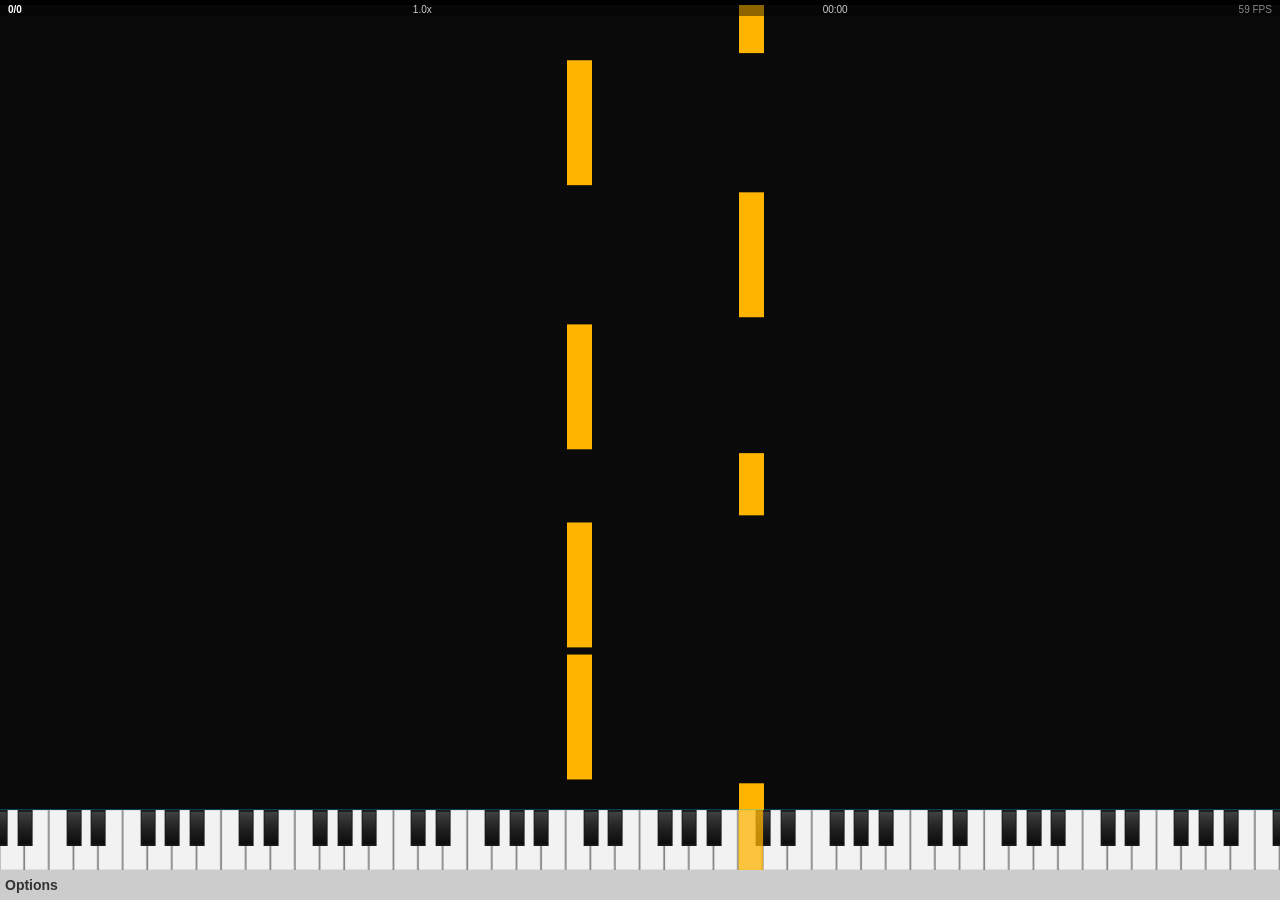
<file: index.html>
<!DOCTYPE html>
<html lang="en">
<head>
<meta charset="UTF-8">
<meta name="viewport" content="width=device-width,initial-scale=1.0,maximum-scale=1.0,minimum-scale=1.0,user-scalable=no,viewport-fit=cover">
<title>MIDI Player</title>
<link rel="stylesheet" href="css/kaiui.css">
<link rel="stylesheet" href="css/app.css">
</head>
<body>
<div id="app">
<div id="statusbar-placeholder"></div>
<main id="viewport">
  <canvas id="main-canvas"></canvas>
<div id="hud">
<span id="hud-note-count" class="hud-stat">0 notes</span>
<span id="hud-speed" class="hud-stat">1.0x</span>
<span id="hud-time" class="hud-stat">00:00</span>
<span id="hud-fps" class="hud-stat">0 FPS</span>
<span id="hud-osd"></span>
   <span id="now-playing" class="hidden"></span>
</div>
 <div id="parse-bar" class="hidden">
   <div id="parse-bar-fill"></div>
</div>
</main>
<footer id="softkey-bar" class="kai-softkey">
  <button id="sk-left" class="sk-left">Options</button>
  <button id="sk-center" class="sk-center">Select</button>
  <button id="sk-right" class="sk-right">Back</button>
</footer>
<div id="menu-overlay" class="kai-om-overlay hidden">
 <div class="kai-om">
   <header>Options</header>
   <nav id="menu-list">
     <div tabindex="-1" class="kai-om-item" data-action="load-midi">Load MIDI</div>
     <div tabindex="-1" class="kai-om-item" data-action="clear-midi">Clear</div>
     <div tabindex="-1" class="kai-om-item" data-action="fullscreen">Full Screen</div>
     <div tabindex="-1" class="kai-om-item" data-action="volume">Volume</div>
     <div tabindex="-1" class="kai-om-item has-submenu" data-action="midi-output">MIDI-OUT Settings</div>
     <div tabindex="-1" class="kai-om-item has-submenu" data-action="visual">Visual Settings</div>
     <div tabindex="-1" class="kai-om-item" data-action="random-colors">Random note color track</div>
     <div tabindex="-1" class="kai-om-item" data-action="rotate">Rotate Screen</div>
     <div tabindex="-1" class="kai-om-item" data-action="about">About This App</div>
 </nav>
</div>
</div>
<div id="settings-overlay" class="kai-om-overlay hidden" data-group="midi">
 <div class="kai-om">
   <header>MIDI Output</header>
   <nav id="settings-list"></nav>
</div>
</div>
<!-- Level-2 sub-pages: Keyboard Range sliders + Color pickers.
     Rendered by settings.js; stacked above #settings-overlay. -->
<div id="subsettings-overlay" class="kai-om-overlay hidden">
 <div class="kai-om">
   <header id="subsettings-header">Settings</header>
   <nav id="subsettings-list"></nav>
</div>
</div>
<!-- Center-screen message pill ("Now playing: …", "Analyzing MIDI Data…").
     Styles live in kaiui.css (#now-playing-overlay). -->
<div id="now-playing-overlay" class="np-hide">
  <span id="now-playing-text"></span>
</div>
<!-- KaiUI-style error dialog (single OK on centre softkey). Hidden by default.
     Shown when a .note/.json MIDI file fails to read/parse.
     Mirrors KaiUI-master Dialog.scss — header + white container,
     actions live in the softkey bar (centre OK).
     Styles + animation live in kaiui.css (#error-dialog). -->
<div id="error-dialog" class="kai-dialog hidden">
  <div class="kai-dialog-wrapper" tabindex="-1">
    <div class="kai-dialog-header">Error</div>
    <div class="kai-dialog-container">
      <div class="kai-dialog-content">
        <p id="error-dialog-msg"></p>
      </div>
    </div>
  </div>
</div>
<!-- About panel — static content, opened from Options → "About This App".
     Closed by Back / SoftRight / Enter (see controls.js aboutOpen). -->
<div id="about-overlay" class="kai-om-overlay hidden">
 <div class="kai-om">
   <header>About</header>
   <nav id="about-list">
    <div class="about-body">
      <h2 class="about-name">Piano From Above <span class="about-beta">BETA</span></h2>
      <p class="about-ver">Version 1.0.1 · KaiOS 2.5 · Black MIDI supported · MIT License</p>
      <p class="about-tag">A MIDI visualizer optimized for smart feature
      phones (Nokia 2720 Flip, 8000 4G, 6300 4G, 8110 4G, JioPhone…).
      Focuses on an optimized Canvas rendering pipeline to smoothly
      display high-density Black MIDI tracks on constrained hardware.</p>

      <p class="about-sec">Key Features</p>
      <ul>
        <li><b>Black MIDI Optimization</b> — lightweight algorithms handle tens of thousands of notes without severe FPS drops.</li>
        <li><b>Physical Keypad Support</b> — smooth navigation via D-Pad and number keys.</li>
        <li><b>Highly Customizable</b> — full 128-key piano display, customizable track colors, adjustable note falling speeds.</li>
        <li><b>WebAudio Synthesizer</b> — built-in lightweight synth minimizes RAM usage on low-end devices.</li>
      </ul>

      <p class="about-sec">Keys</p>
      <ul>
        <li>◀ ▶ seek ∓1s · ▲ ▼ volume</li>
        <li>1 / 3 speed −0.1x / +0.1x · * / # speed ×2 / ÷2</li>
        <li>0 stop · 7 restart · OK play/pause</li>
      </ul>

      <p class="about-sec">Sound Synthesis Modules</p>
      <ul>
        <li>PicoAudio.js — github.com/cagpie/PicoAudio.js (MIT license)</li>
        <li>RISM Digital MIDI Player — github.com/rism-digital/midi-player (LGPL-3.0 license)</li>
      </ul>

      <p class="about-sec">Credits &amp; Contributing</p>
      <ul>
        <li>Developed by T.Hoang · KaiUI design components</li>
        <li>PRs welcome: fork → feature branch → commit → push → Pull Request</li>
      </ul>

      <p class="about-foot">Source code:<br>github.com/dotrihoang2012/PFA_for_KaiOS<br><br>Released under the MIT License.</p>
    </div>
   </nav>
 </div>
</div>
<div id="loading-screen" class="loading-overlay hidden">
  <div class="loading-spinner"></div>
  <p>Loading</p>
</div>
</div>
<script src="js/utils/constants.js"></script>
<script src="js/utils/l10n.js"></script>
<script src="js/midi/tempo.js"></script>
<script src="js/midi/midiParser.js"></script>
<script src="js/midi/sequencer.js"></script>
<script src="js/audio/wildwebmidi-em.js"></script>
<script src="js/audio/PicoAudio.js"></script>
<script src="js/audio/picosynth.js"></script>
<script src="js/audio/synth.js"></script>
<script src="js/audio/soundbank.js"></script>
<script src="js/render/keyboard.js"></script>
<script src="js/render/notebuffer.js"></script>
<script src="js/render/notes.js"></script>
<script src="js/render/hud.js"></script>
<script src="js/store/state.js"></script>
<script src="js/input/bindings.js"></script>
<script src="js/ui/settings.js"></script>
<script src="js/input/controls.js"></script>
<script src="js/main.js"></script>
</body>
</html>
</file>
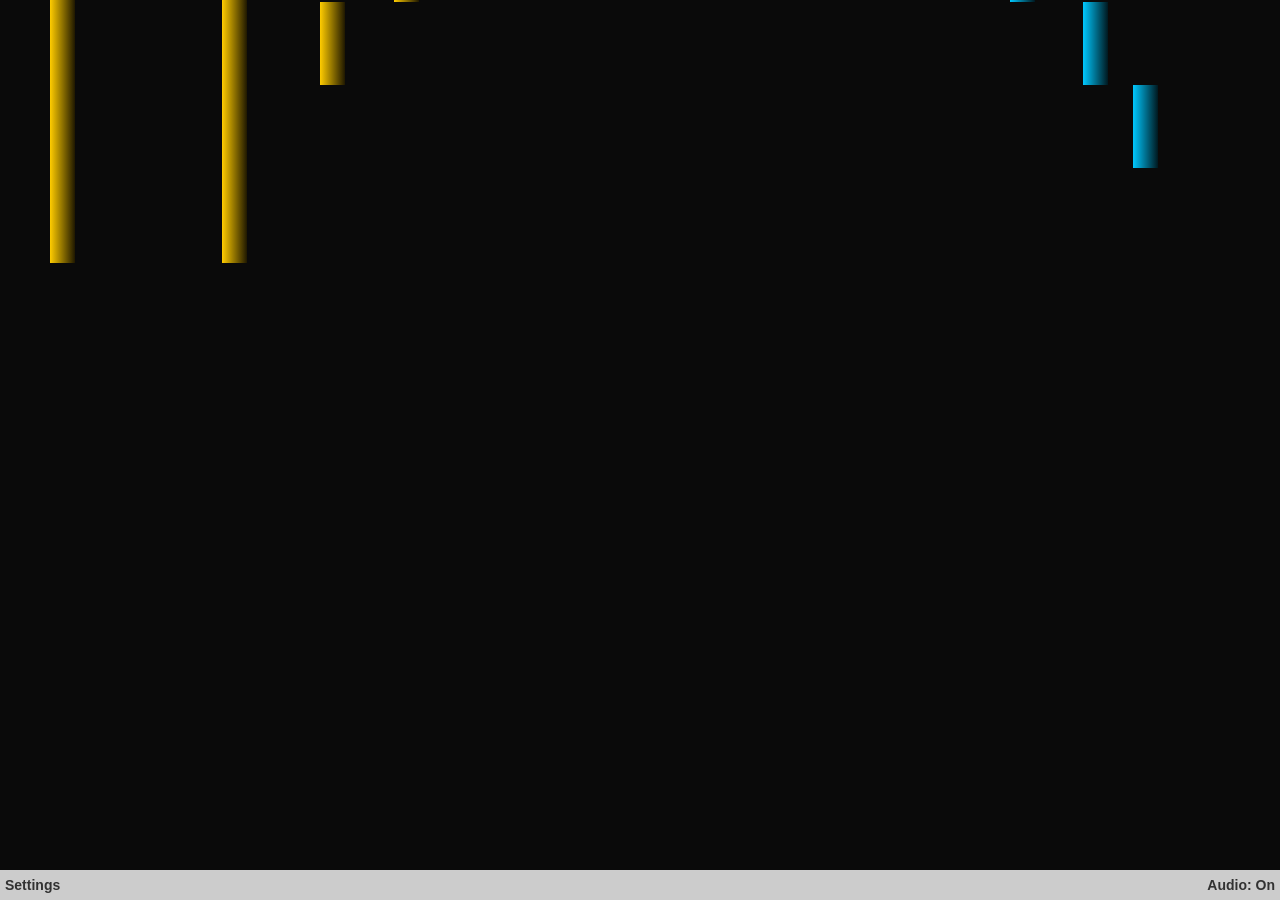
<file: pfa-src/index.html>
<!DOCTYPE html>
<html lang="en">
<head>
<meta charset="UTF-8">
<meta name="viewport" content="width=device-width,initial-scale=1.0,maximum-scale=1.0,minimum-scale=1.0,user-scalable=no,viewport-fit=cover">
<title>MIDI Player</title>
<meta name="defaultLanguage" content="en-US">
<meta name="availableLanguages" content="af-ZA:202107131655, ar-SA:202107131655, az-Latn-AZ:202107131655, be-BY:202107131655, bg-BG:202107131655, bn-BD:202107131655, bn-IN:202107131655, bs-BA:202107131655, cs-CZ:202107131655, da-DK:202107131655, de-DE:202107131655, el-GR:202107131655, en-GB:202107131655, en-US:202107131655, es-ES:202107131655, es-US:202107131655, en-NG:202107131655, et-EE:202107131655, fi-FI:202107131655, fr-FR:202107131655, fr-CA:202107131655, he-IL:202107131655, hi-IN:202107131655, hr-HR:202107131655, hu-HU:202107131655, hy-AM:202107131655, id-ID:202107131655, it-IT:202107131655, km-KH:202107131655, kk-KZ:202107131655, lt-LT:202107131655, lv-LV:202107131655, lo-LA:202107131655, ka-GE:202107131655, mk-MK:202107131655, ms-MY:202107131655, nb-NO:202107131655, ne-IN:202107131655, nl-NL:202107131655, pl-PL:202107131655, pt-BR:202107131655, pt-PT:202107131655, ro-RO:202107131655, ru-RU:202107131655, si-LK:202107131655, sk-SK:202107131655, sl-SI:202107131655, sq-AL:202107131655, sr-Latn-CS:202107131655, sv-SE:202107131655, sw-ZA:202107131655, ta-IN:202107131655, th-TH:202107131655, fil-PH:202107131655, tr-TR:202107131655, uk-UA:202107131655, ur-PK:202107131655, vi-VN:202107131655, xh-ZA:202107131655, zh-CN:202107131655, zh-TW:202107131655, zh-HK:202107131655, is-IS:202107131655, zu-ZA:202107131655, mo-RO:202107131655, fa-IR:202107131655, ps-AF:202107131655, uz-Cyrl-UZ:202107131655">
<link rel="localization" href="locales-obj/{locale}.json">
<link rel="stylesheet" href="style/kaiui.css">
<link rel="stylesheet" href="style/app.css">
</head>
<body>
<div id="app">
<div id="statusbar-placeholder"></div>
<main id="viewport">
  <canvas id="main-canvas"></canvas>
  <div id="dev-osd" class="hidden"></div>
<div id="hud">
<span id="hud-note-count" class="hud-stat" data-l10n-id="hud_nps_0">NPS: 0</span>
<span id="hud-nc" class="hud-stat" data-l10n-id="hud_nc_0">NC: 0</span>
<span id="hud-passed" class="hud-stat" data-l10n-id="hud_passed_0">Passed: 0</span>
<span id="hud-speed" class="hud-stat" data-l10n-id="hud_speed_0">Speed: 1.0x</span>
<span id="hud-fps" class="hud-stat" data-l10n-id="hud_fps_0">FPS: 0</span>
<span id="hud-time" class="hud-stat" data-l10n-id="hud_time_0">Time: --:-- / --:--</span>
<span id="hud-polyphony" class="hud-stat" data-l10n-id="hud_polyphony_0">Polyphony: 0</span>
<span id="hud-rendered" class="hud-stat" data-l10n-id="hud_rendered_0">Rendered Notes: 0</span>
<span id="hud-audio-buffer" class="hud-stat" data-l10n-id="hud_audio_buffer_0">Audio Buffer: 0</span>
<span id="hud-tick" class="hud-stat" data-l10n-id="hud_tick_0">Tick: 0</span>
<span id="hud-bpm" class="hud-stat" data-l10n-id="hud_bpm_0">BPM: 0</span>
<span id="hud-osd"></span>
</div>
<div id="parse-bar" class="hidden">
    <div id="parse-bar-fill"></div>
</div>
<span id="parse-pct" class="hidden"></span>
</main>
<footer id="softkey-bar" class="kai-softkey">
  <button id="sk-left" class="sk-left" data-l10n-id="softkey-options">Settings</button>
  <button id="sk-center" class="sk-center" data-l10n-id="softkey-select">Select</button>
  <button id="sk-right" class="sk-right" data-l10n-id="softkey-back">Back</button>
</footer>
<div id="menu-overlay" class="kai-om-overlay hidden">
 <div class="kai-om">
   <header data-l10n-id="settings">Settings</header>
 <nav id="menu-list">
     <div tabindex="-1" class="kai-om-item has-submenu" data-action="open-sys" data-l10n-id="system_settings">System</div>
     <div tabindex="-1" class="kai-om-item has-submenu" data-action="open-visual" data-l10n-id="visual_settings">Visual</div>
     <div tabindex="-1" class="kai-om-item has-submenu" data-action="open-synth" data-l10n-id="synth_settings">Synth</div>
  </nav>
</div>
</div>
<div id="settings-overlay" class="kai-om-overlay hidden" data-group="midi">
 <div class="kai-om">
   <header data-l10n-id="synth_settings">MIDI Output</header>
   <nav id="settings-list"></nav>
</div>
</div>
<!-- Level-2 sub-pages: Keyboard Range sliders + Color pickers.
     Rendered by settings.js; stacked above #settings-overlay. -->
<div id="subsettings-overlay" class="kai-om-overlay hidden">
 <div class="kai-om">
   <header id="subsettings-header" data-l10n-id="settings">Settings</header>
   <nav id="subsettings-list"></nav>
</div>
</div>
<!-- Center-screen message pill ("Now playing: …", "Analyzing MIDI Data…").
     Styles live in kaiui.css (#now-playing-overlay). -->
<div id="now-playing-overlay" class="np-hide">
  <span id="now-playing-text"></span>
</div>
<!-- KaiUI-style error dialog (single OK on centre softkey). Hidden by default.
     Shown when a .note/.json MIDI file fails to read/parse.
     Mirrors KaiUI-master Dialog.scss — header + white container,
     actions live in the softkey bar (centre OK).
     Styles + animation live in kaiui.css (#error-dialog). -->
<div id="error-dialog" class="kai-dialog hidden">
  <div class="kai-dialog-wrapper" tabindex="-1">
    <div class="kai-dialog-header" data-l10n-id="error_dialog_title">Error</div>
    <div class="kai-dialog-container">
      <div class="kai-dialog-content">
        <p id="error-dialog-msg"></p>
      </div>
    </div>
  </div>
</div>
<!-- Reset-all confirm dialog: OK on LSK, Cancel on RSK (see controls.js
     reset dialog handlers). Reuses the .kai-dialog layout. -->
<div id="confirm-dialog" class="kai-dialog hidden">
  <div class="kai-dialog-wrapper" tabindex="-1">
    <div class="kai-dialog-header" data-l10n-id="reset_all_settings">Reset All Settings</div>
    <div class="kai-dialog-container">
      <div class="kai-dialog-content">
        <p id="confirm-dialog-msg" data-l10n-id="reset_confirm">Reset all settings to factory defaults?</p>
      </div>
    </div>
  </div>
</div>
<!-- Clear-Media confirm dialog (Synth → Preload): OK on LSK, Cancel on RSK. -->
<div id="media-clear-dialog" class="kai-dialog hidden">
  <div class="kai-dialog-wrapper" tabindex="-1">
    <div class="kai-dialog-header" data-l10n-id="clear_media">Clear Media</div>
    <div class="kai-dialog-container">
      <div class="kai-dialog-content">
        <p data-l10n-id="media_clear_confirm">Clear the preloaded media file?</p>
      </div>
    </div>
  </div>
</div>
<!-- Clear-Media Done dialog: single OK on centre softkey -->
<div id="media-cleared-dialog" class="kai-dialog hidden">
  <div class="kai-dialog-wrapper" tabindex="-1">
    <div class="kai-dialog-header" data-l10n-id="clear_media">Clear Media</div>
    <div class="kai-dialog-container">
      <div class="kai-dialog-content">
        <p data-l10n-id="media_cleared">Media cleared</p>
      </div>
    </div>
  </div>
</div>
<!-- Soundfont Delete confirm dialog: OK on RSK, Cancel on LSK. -->
<div id="sf-delete-dialog" class="kai-dialog hidden">
  <div class="kai-dialog-wrapper" tabindex="-1">
    <div class="kai-dialog-header" data-l10n-id="delete_soundfont">Delete SoundFont</div>
    <div class="kai-dialog-container">
      <div class="kai-dialog-content">
        <p data-l10n-id="confirm_delete">Do you want to delete?</p>
      </div>
    </div>
  </div>
</div>
<!-- Soundfont Load Done dialog: single OK on centre softkey -->
<div id="sf-done-dialog" class="kai-dialog hidden">
  <div class="kai-dialog-wrapper" tabindex="-1">
    <div class="kai-dialog-header" data-l10n-id="load_soundfont">Load SoundFont</div>
    <div class="kai-dialog-container">
      <div class="kai-dialog-content">
        <p id="sf-done-msg" data-l10n-id="loaded_sf_msg">Loaded soundfont(s)</p>
      </div>
    </div>
  </div>
</div>
<!-- Fullscreen App Launch Loading Screen (init.png + log + % + progress bar) -->
<div id="app-boot-dialog" class="sf-loading-fullscreen">
  <div class="sf-loading-container">
    <div class="sf-loading-center">
      <img src="style/icons/init.png" alt="Loading" class="sf-loading-init-icon">
    </div>
    <div class="sf-loading-bottom">
      <div id="app-boot-subtitle" class="sf-loading-log" style="display:none;"></div>
      <div id="app-boot-list" class="sf-loading-log-detail" style="display:none;"></div>
      <div class="sf-loading-bar-wrapper">
        <div id="app-boot-bar" class="sf-loading-bar-fill"></div>
      </div>
      <p id="app-boot-percent" class="sf-loading-percent-text">0%</p>
    </div>
  </div>
</div>
<!-- Soundfont / Module Loading progress modal dialog -->
<div id="sf-loading-dialog" class="kai-dialog hidden">
  <div class="kai-dialog-wrapper" tabindex="-1">
    <div class="kai-dialog-header" data-l10n-id="loading_soundfont">Loading SoundFont</div>
    <div class="kai-dialog-container">
      <div class="kai-dialog-content">
        <p id="sf-loading-subtitle" data-l10n-id="loading_soundfont" style="margin: 0 0 0.4rem 0; font-size: 1.4rem; color: var(--color-gs90, #323232); text-align: center;">Loading SoundFont...</p>
        <p id="sf-loading-list" style="margin: 0 0 0.4rem 0; font-size: 1.2rem; color: var(--color-gs60, #6a6a6a); text-align: center; max-height: 2.8rem; overflow: hidden;"></p>
        <div class="sf-loading-bar-wrapper" style="background: #e0e0e0; height: 8px; border-radius: 4px; margin: 0.5rem 0; border: 1px solid #ccc; overflow: hidden;">
          <div id="sf-loading-bar" class="sf-loading-bar-fill" style="width: 0%; height: 100%; background: #0066cc;"></div>
        </div>
        <p id="sf-loading-percent" style="margin: 0.4rem 0 0 0; font-size: 1.5rem; font-weight: 600; color: var(--color-gs90, #323232); text-align: center;">0%</p>
      </div>
    </div>
  </div>
</div>
<!-- Developer-menu confirm dialog (About easter egg): OK on LSK,
     Cancel on RSK/Back. Shown after 5 centre-OK presses in About. -->
<div id="devmenu-dialog" class="kai-dialog hidden">
  <div class="kai-dialog-wrapper" tabindex="-1">
    <div class="kai-dialog-header" data-l10n-id="developer_menu">Developer Menu</div>
    <div class="kai-dialog-container">
      <div class="kai-dialog-content">
        <p data-l10n-id="enable_dev_menu">Enable developer menu mode?</p>
      </div>
    </div>
  </div>
</div>
<!-- Developer-menu enabled acknowledgment (About stays open). -->
<div id="devmenu-done-dialog" class="kai-dialog hidden">
  <div class="kai-dialog-wrapper" tabindex="-1">
    <div class="kai-dialog-header" data-l10n-id="developer_menu">Developer Menu</div>
    <div class="kai-dialog-container">
      <div class="kai-dialog-content">
        <p data-l10n-id="dev_menu_enabled">Developer menu enabled in settings</p>
      </div>
    </div>
  </div>
</div>
<!-- About panel — static content, opened from Options → "About This App".
     Closed by Back / SoftRight / Enter (see controls.js aboutOpen). -->
<div id="about-overlay" class="kai-om-overlay hidden">
 <div class="kai-om">
   <nav id="about-list">
    <div class="about-body">
      <h2 class="about-name">Piano From Above</h2>
      <p class="about-tag" data-l10n-id="about_desc">A MIDI visualizer optimized for smart feature phones (Nokia 2720 Flip, 8000 4G, 6300 4G, 8110 4G, JioPhone...). Focuses on an optimized Canvas rendering pipeline to smoothly display high-density Black MIDI tracks on constrained hardware.</p>

      <p class="about-sec" data-l10n-id="about_features_title">Key Features</p>
      <ul>
        <li data-l10n-id="about_f1">Black MIDI Optimization - lightweight algorithms handle tens of thousands of notes without severe FPS drops.</li>
        <li data-l10n-id="about_f2">Physical Keypad Support - smooth navigation via D-Pad and number keys.</li>
        <li data-l10n-id="about_f3">Highly Customizable - full 128-key piano display, customizable track colors, adjustable note falling speeds.</li>
        <li data-l10n-id="about_f4">WebAudio Synthesizer - built-in lightweight synth minimizes RAM usage on low-end devices.</li>
      </ul>

      <p class="about-sec" data-l10n-id="about_keys_title">Keys</p>
      <ul>
        <li data-l10n-id="about_k1">&lt; &gt; seek ±1s • ^ v volume • OK play/pause</li>
        <li data-l10n-id="about_k2">1 +0.1x speed • 2 render mode • 3 -0.1x speed • 4 rotate</li>
        <li data-l10n-id="about_k3">5 load MIDI • 6 fullscreen • 7 keys 88-128</li>
        <li data-l10n-id="about_k4">8 clear MIDI (frees RAM) • 9 piano size • 0 stop</li>
        <li data-l10n-id="about_k5">Call info card • * trail -0.1 • # trail +0.1 • End call quit</li>
      </ul>

      <p class="about-sec" data-l10n-id="about_credits_title">Credits</p>
      <ul>
        <li data-l10n-id="about_c1">Developed by T.Hoang</li>
      </ul>

      <p class="about-foot" data-l10n-id="about_src">Source code: github.com/dotrihoang2012/PFA_for_KaiOS</p>
    </div>
   </nav>
 </div>
</div>
<div id="loading-screen" class="loading-overlay hidden">
  <div class="loading-spinner"></div>
  <p data-l10n-id="loading_app">Loading</p>
</div>
</div>
<script src="js/ads/kaiads.v5.min.js"></script>
<script src="js/utils/constants.js"></script>
<script src="js/utils/mozL10n.js"></script>
<script src="js/utils/l10n.js"></script>
<script src="js/utils/storage.js"></script>
<script src="js/utils/writes.js"></script>
<script src="js/audio/sfparser.js"></script>
<script src="js/utils/sfscan.js"></script>
<script src="js/midi/streamParser.js"></script>
<script src="js/midi/noteStream.js"></script>
<script src="js/midi/tempo.js"></script>
<script src="js/midi/midiParser.js"></script>
<script src="js/midi/sequencer.js"></script>
<script src="js/audio/synth.js"></script>
<script src="js/audio/soundbank.js"></script>
<script src="js/render/keyboard.js"></script>
<script src="js/render/notebuffer.js"></script>
<script src="js/render/notes.js"></script>
<script src="js/render/hud.js"></script>
<script src="js/store/state.js"></script>
<script src="js/input/bindings.js"></script>
<script src="js/ui/settings.js"></script>
<script src="js/utils/noteWriter.js"></script>
<script src="js/input/controls.js"></script>
<script src="js/ads/kaiads.js"></script>
<script src="js/main.js"></script>
</body>
</html>
</file>
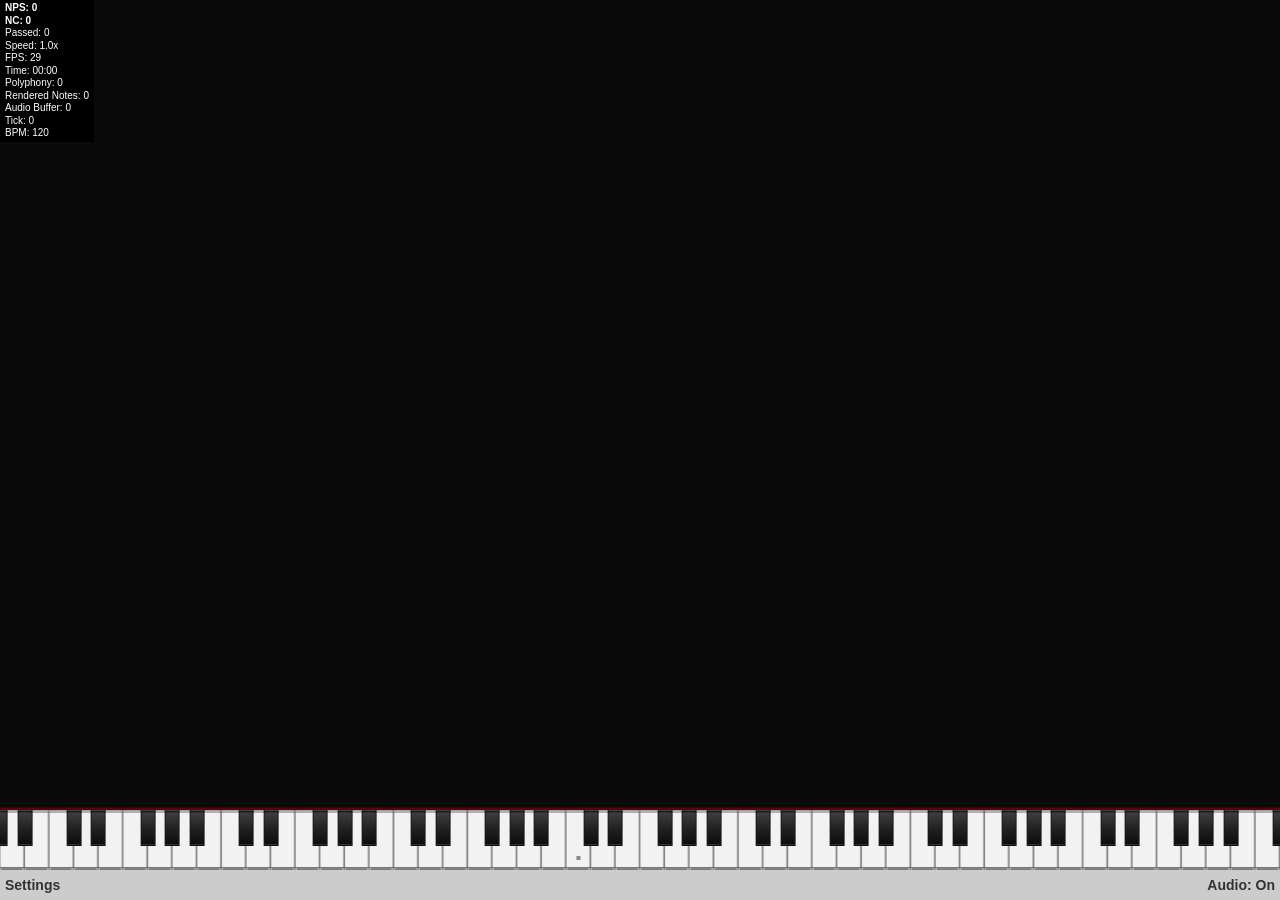
<file: pfa-src_3.0/index.html>
<!DOCTYPE html>
<html lang="en">
<head>
<meta charset="UTF-8">
<meta name="viewport" content="width=device-width,initial-scale=1.0,maximum-scale=1.0,minimum-scale=1.0,user-scalable=no,viewport-fit=cover">
<title>MIDI Player</title>
<meta name="defaultLanguage" content="en-US">
<meta name="availableLanguages" content="af-ZA:202107131655, ar-SA:202107131655, az-Latn-AZ:202107131655, be-BY:202107131655, bg-BG:202107131655, bn-BD:202107131655, bn-IN:202107131655, bs-BA:202107131655, cs-CZ:202107131655, da-DK:202107131655, de-DE:202107131655, el-GR:202107131655, en-GB:202107131655, en-US:202107131655, es-ES:202107131655, es-US:202107131655, en-NG:202107131655, et-EE:202107131655, fi-FI:202107131655, fr-FR:202107131655, fr-CA:202107131655, he-IL:202107131655, hi-IN:202107131655, hr-HR:202107131655, hu-HU:202107131655, hy-AM:202107131655, id-ID:202107131655, it-IT:202107131655, km-KH:202107131655, kk-KZ:202107131655, lt-LT:202107131655, lv-LV:202107131655, lo-LA:202107131655, ka-GE:202107131655, mk-MK:202107131655, ms-MY:202107131655, nb-NO:202107131655, ne-IN:202107131655, nl-NL:202107131655, pl-PL:202107131655, pt-BR:202107131655, pt-PT:202107131655, ro-RO:202107131655, ru-RU:202107131655, si-LK:202107131655, sk-SK:202107131655, sl-SI:202107131655, sq-AL:202107131655, sr-Latn-CS:202107131655, sv-SE:202107131655, sw-ZA:202107131655, ta-IN:202107131655, th-TH:202107131655, fil-PH:202107131655, tr-TR:202107131655, uk-UA:202107131655, ur-PK:202107131655, vi-VN:202107131655, xh-ZA:202107131655, zh-CN:202107131655, zh-TW:202107131655, zh-HK:202107131655, is-IS:202107131655, zu-ZA:202107131655, mo-RO:202107131655, fa-IR:202107131655, ps-AF:202107131655, uz-Cyrl-UZ:202107131655">
<link rel="localization" href="locales-obj/{locale}.json">
<link rel="stylesheet" href="style/kaiui.css">
<link rel="stylesheet" href="style/app.css">
</head>
<body>
<div id="app">
<div id="statusbar-placeholder"></div>
<main id="viewport">
  <canvas id="main-canvas"></canvas>
  <div id="dev-osd" class="hidden"></div>
<div id="hud">
<span id="hud-note-count" class="hud-stat" data-l10n-id="hud_nps_0">NPS: 0</span>
<span id="hud-nc" class="hud-stat" data-l10n-id="hud_nc_0">NC: 0</span>
<span id="hud-passed" class="hud-stat" data-l10n-id="hud_passed_0">Passed: 0</span>
<span id="hud-speed" class="hud-stat" data-l10n-id="hud_speed_0">Speed: 1.0x</span>
<span id="hud-fps" class="hud-stat" data-l10n-id="hud_fps_0">FPS: 0</span>
<span id="hud-time" class="hud-stat" data-l10n-id="hud_time_0">Time: --:-- / --:--</span>
<span id="hud-polyphony" class="hud-stat" data-l10n-id="hud_polyphony_0">Polyphony: 0</span>
<span id="hud-rendered" class="hud-stat" data-l10n-id="hud_rendered_0">Rendered Notes: 0</span>
<span id="hud-audio-buffer" class="hud-stat" data-l10n-id="hud_audio_buffer_0">Audio Buffer: 0</span>
<span id="hud-tick" class="hud-stat" data-l10n-id="hud_tick_0">Tick: 0</span>
<span id="hud-bpm" class="hud-stat" data-l10n-id="hud_bpm_0">BPM: 0</span>
<span id="hud-osd"></span>
</div>
<div id="parse-bar" class="hidden">
    <div id="parse-bar-fill"></div>
</div>
<span id="parse-pct" class="hidden"></span>
</main>
<footer id="softkey-bar" class="kai-softkey">
  <button id="sk-left" class="sk-left" data-l10n-id="softkey-options">Settings</button>
  <button id="sk-center" class="sk-center" data-l10n-id="softkey-select">Select</button>
  <button id="sk-right" class="sk-right" data-l10n-id="softkey-back">Back</button>
</footer>
<div id="menu-overlay" class="kai-om-overlay hidden">
 <div class="kai-om">
   <header data-l10n-id="settings">Settings</header>
 <nav id="menu-list">
     <div tabindex="-1" class="kai-om-item has-submenu" data-action="open-sys" data-l10n-id="system_settings">System</div>
     <div tabindex="-1" class="kai-om-item has-submenu" data-action="open-visual" data-l10n-id="visual_settings">Visual</div>
     <div tabindex="-1" class="kai-om-item has-submenu" data-action="open-synth" data-l10n-id="synth_settings">Synth</div>
  </nav>
</div>
</div>
<div id="settings-overlay" class="kai-om-overlay hidden" data-group="midi">
 <div class="kai-om">
   <header data-l10n-id="synth_settings">MIDI Output</header>
   <nav id="settings-list"></nav>
</div>
</div>
<!-- Level-2 sub-pages: Keyboard Range sliders + Color pickers.
     Rendered by settings.js; stacked above #settings-overlay. -->
<div id="subsettings-overlay" class="kai-om-overlay hidden">
 <div class="kai-om">
   <header id="subsettings-header" data-l10n-id="settings">Settings</header>
   <nav id="subsettings-list"></nav>
</div>
</div>
<!-- Center-screen message pill ("Now playing: …", "Analyzing MIDI Data…").
     Styles live in kaiui.css (#now-playing-overlay). -->
<div id="now-playing-overlay" class="np-hide">
  <span id="now-playing-text"></span>
</div>
<!-- KaiUI-style error dialog (single OK on centre softkey). Hidden by default.
     Shown when a .note/.json MIDI file fails to read/parse.
     Mirrors KaiUI-master Dialog.scss — header + white container,
     actions live in the softkey bar (centre OK).
     Styles + animation live in kaiui.css (#error-dialog). -->
<div id="error-dialog" class="kai-dialog hidden">
  <div class="kai-dialog-wrapper" tabindex="-1">
    <div class="kai-dialog-header" data-l10n-id="error_dialog_title">Error</div>
    <div class="kai-dialog-container">
      <div class="kai-dialog-content">
        <p id="error-dialog-msg"></p>
      </div>
    </div>
  </div>
</div>
<!-- Reset-all confirm dialog: OK on LSK, Cancel on RSK (see controls.js
     reset dialog handlers). Reuses the .kai-dialog layout. -->
<div id="confirm-dialog" class="kai-dialog hidden">
  <div class="kai-dialog-wrapper" tabindex="-1">
    <div class="kai-dialog-header" data-l10n-id="reset_all_settings">Reset All Settings</div>
    <div class="kai-dialog-container">
      <div class="kai-dialog-content">
        <p id="confirm-dialog-msg" data-l10n-id="reset_confirm">Reset all settings to factory defaults?</p>
      </div>
    </div>
  </div>
</div>
<!-- Clear-Media confirm dialog (Synth → Preload): OK on LSK, Cancel on RSK. -->
<div id="media-clear-dialog" class="kai-dialog hidden">
  <div class="kai-dialog-wrapper" tabindex="-1">
    <div class="kai-dialog-header" data-l10n-id="clear_media">Clear Media</div>
    <div class="kai-dialog-container">
      <div class="kai-dialog-content">
        <p data-l10n-id="media_clear_confirm">Clear the preloaded media file?</p>
      </div>
    </div>
  </div>
</div>
<!-- Clear-Media Done dialog: single OK on centre softkey -->
<div id="media-cleared-dialog" class="kai-dialog hidden">
  <div class="kai-dialog-wrapper" tabindex="-1">
    <div class="kai-dialog-header" data-l10n-id="clear_media">Clear Media</div>
    <div class="kai-dialog-container">
      <div class="kai-dialog-content">
        <p data-l10n-id="media_cleared">Media cleared</p>
      </div>
    </div>
  </div>
</div>
<!-- Soundfont Delete confirm dialog: OK on RSK, Cancel on LSK. -->
<div id="sf-delete-dialog" class="kai-dialog hidden">
  <div class="kai-dialog-wrapper" tabindex="-1">
    <div class="kai-dialog-header" data-l10n-id="delete_soundfont">Delete SoundFont</div>
    <div class="kai-dialog-container">
      <div class="kai-dialog-content">
        <p data-l10n-id="confirm_delete">Do you want to delete?</p>
      </div>
    </div>
  </div>
</div>
<!-- Soundfont Load Done dialog: single OK on centre softkey -->
<div id="sf-done-dialog" class="kai-dialog hidden">
  <div class="kai-dialog-wrapper" tabindex="-1">
    <div class="kai-dialog-header" data-l10n-id="load_soundfont">Load SoundFont</div>
    <div class="kai-dialog-container">
      <div class="kai-dialog-content">
        <p id="sf-done-msg" data-l10n-id="loaded_sf_msg">Loaded soundfont(s)</p>
      </div>
    </div>
  </div>
</div>
<!-- Fullscreen App Launch Loading Screen (init.png + log + % + progress bar) -->
<div id="app-boot-dialog" class="sf-loading-fullscreen">
  <div class="sf-loading-container">
    <div class="sf-loading-center">
      <img src="style/icons/init.png" alt="Loading" class="sf-loading-init-icon">
    </div>
    <div class="sf-loading-bottom">
      <div id="app-boot-subtitle" class="sf-loading-log" style="display:none;"></div>
      <div id="app-boot-list" class="sf-loading-log-detail" style="display:none;"></div>
      <div class="sf-loading-bar-wrapper">
        <div id="app-boot-bar" class="sf-loading-bar-fill"></div>
      </div>
      <p id="app-boot-percent" class="sf-loading-percent-text">0%</p>
    </div>
  </div>
</div>
<!-- Soundfont / Module Loading progress modal dialog -->
<div id="sf-loading-dialog" class="kai-dialog hidden">
  <div class="kai-dialog-wrapper" tabindex="-1">
    <div class="kai-dialog-header" data-l10n-id="loading_soundfont">Loading SoundFont</div>
    <div class="kai-dialog-container">
      <div class="kai-dialog-content">
        <p id="sf-loading-subtitle" data-l10n-id="loading_soundfont" style="margin: 0 0 0.4rem 0; font-size: 1.4rem; color: var(--color-gs90, #323232); text-align: center;">Loading SoundFont...</p>
        <p id="sf-loading-list" style="margin: 0 0 0.4rem 0; font-size: 1.2rem; color: var(--color-gs60, #6a6a6a); text-align: center; max-height: 2.8rem; overflow: hidden;"></p>
        <div class="sf-loading-bar-wrapper" style="background: #e0e0e0; height: 8px; border-radius: 4px; margin: 0.5rem 0; border: 1px solid #ccc; overflow: hidden;">
          <div id="sf-loading-bar" class="sf-loading-bar-fill" style="width: 0%; height: 100%; background: #0066cc;"></div>
        </div>
        <p id="sf-loading-percent" style="margin: 0.4rem 0 0 0; font-size: 1.5rem; font-weight: 600; color: var(--color-gs90, #323232); text-align: center;">0%</p>
      </div>
    </div>
  </div>
</div>
<!-- Developer-menu confirm dialog (About easter egg): OK on LSK,
     Cancel on RSK/Back. Shown after 5 centre-OK presses in About. -->
<div id="devmenu-dialog" class="kai-dialog hidden">
  <div class="kai-dialog-wrapper" tabindex="-1">
    <div class="kai-dialog-header" data-l10n-id="developer_menu">Developer Menu</div>
    <div class="kai-dialog-container">
      <div class="kai-dialog-content">
        <p data-l10n-id="enable_dev_menu">Enable developer menu mode?</p>
      </div>
    </div>
  </div>
</div>
<!-- Developer-menu enabled acknowledgment (About stays open). -->
<div id="devmenu-done-dialog" class="kai-dialog hidden">
  <div class="kai-dialog-wrapper" tabindex="-1">
    <div class="kai-dialog-header" data-l10n-id="developer_menu">Developer Menu</div>
    <div class="kai-dialog-container">
      <div class="kai-dialog-content">
        <p data-l10n-id="dev_menu_enabled">Developer menu enabled in settings</p>
      </div>
    </div>
  </div>
</div>
<!-- About panel — static content, opened from Options → "About This App".
     Closed by Back / SoftRight / Enter (see controls.js aboutOpen). -->
<div id="about-overlay" class="kai-om-overlay hidden">
 <div class="kai-om">
   <nav id="about-list">
    <div class="about-body">
      <h2 class="about-name">Piano From Above</h2>
      <p class="about-tag" data-l10n-id="about_desc">A MIDI visualizer optimized for smart feature phones (Nokia 2720 Flip, 8000 4G, 6300 4G, 8110 4G, JioPhone...). Focuses on an optimized Canvas rendering pipeline to smoothly display high-density Black MIDI tracks on constrained hardware.</p>

      <p class="about-sec" data-l10n-id="about_features_title">Key Features</p>
      <ul>
        <li data-l10n-id="about_f1">Black MIDI Optimization - lightweight algorithms handle tens of thousands of notes without severe FPS drops.</li>
        <li data-l10n-id="about_f2">Physical Keypad Support - smooth navigation via D-Pad and number keys.</li>
        <li data-l10n-id="about_f3">Highly Customizable - full 128-key piano display, customizable track colors, adjustable note falling speeds.</li>
        <li data-l10n-id="about_f4">WebAudio Synthesizer - built-in lightweight synth minimizes RAM usage on low-end devices.</li>
      </ul>

      <p class="about-sec" data-l10n-id="about_keys_title">Keys</p>
      <ul>
        <li data-l10n-id="about_k1">&lt; &gt; seek ±1s • ^ v volume • OK play/pause</li>
        <li data-l10n-id="about_k2">1 +0.1x speed • 2 render mode • 3 -0.1x speed • 4 rotate</li>
        <li data-l10n-id="about_k3">5 load MIDI • 6 fullscreen • 7 keys 88-128</li>
        <li data-l10n-id="about_k4">8 clear MIDI (frees RAM) • 9 piano size • 0 stop</li>
        <li data-l10n-id="about_k5">Call info card • * trail -0.1 • # trail +0.1 • End call quit</li>
      </ul>

      <p class="about-sec" data-l10n-id="about_credits_title">Credits</p>
      <ul>
        <li data-l10n-id="about_c1">Developed by T.Hoang</li>
      </ul>

      <p class="about-foot" data-l10n-id="about_src">Source code: github.com/dotrihoang2012/PFA_for_KaiOS</p>
    </div>
   </nav>
 </div>
</div>
<div id="loading-screen" class="loading-overlay hidden">
  <div class="loading-spinner"></div>
  <p data-l10n-id="loading_app">Loading</p>
</div>
</div>
<script src="js/ads/kaiads.v5.min.js"></script>
<script src="js/utils/constants.js"></script>
<script src="js/utils/platform.js"></script>
<script src="js/utils/mozL10n.js"></script>
<script src="js/utils/l10n.js"></script>
<script src="js/utils/storage.js"></script>
<script src="js/utils/writes.js"></script>
<script src="js/audio/sfparser.js"></script>
<script src="js/utils/sfscan.js"></script>
<script src="js/midi/streamParser.js"></script>
<script src="js/midi/noteStream.js"></script>
<script src="js/midi/tempo.js"></script>
<script src="js/midi/midiParser.js"></script>
<script src="js/midi/sequencer.js"></script>
<script src="js/audio/synth.js"></script>
<script src="js/audio/grand-samples.js"></script>
<script src="js/audio/soundbank.js"></script>
<script src="js/render/keyboard.js"></script>
<script src="js/render/notebuffer.js"></script>
<script src="js/render/notes.js"></script>
<script src="js/render/hud.js"></script>
<script src="js/store/state.js"></script>
<script src="js/input/bindings.js"></script>
<script src="js/ui/settings.js"></script>
<script src="js/utils/noteWriter.js"></script>
<script src="js/input/controls.js"></script>
<script src="js/ads/kaiads.js"></script>
<script src="js/main.js"></script>
</body>
</html>
</file>
<file: css/kaiui.css>
/* ===========================================
   kaiui.css — Softkey + menu overlay only (header removed)
   =========================================== */

/* --- Design Tokens (from KaiUI theme.scss) --- */
:root {
  /* Greyscale */
  --color-gs100: #000000;
  --color-gs90:  #323232;
  --color-gs70:  #6a6a6a;
  --color-gs45:  #8c8c8c;
  --color-gs20:  #cccccc;
  --color-gs10:  #e6e6e6;
  --color-gs00:  #ffffff;

  /* Highlight */
  --color-purple: #873eff;
  --color-purple-dark: #320374;

  /* KaiOS native softkey colors (from SoftKey.scss) */
  --softkeybar-background-color: var(--color-gs20);
  --softkey-color: var(--color-gs90);
  --softkey-background-color--active: #00aacc;

  /* Layout (matches theme/layout.scss) */
  --softkeybar-height: 3.0rem;
  --header-height:      2.8rem;
  --list-item-height:   6.0rem;
  --separator-height:   2.4rem;

  /* Option Menu */
  --option-menu-color: var(--color-gs90);
  --option-menu-item-height: 5.0rem;
}

/* --- Global Reset --- */
html, body {
  /* Lock the root font-size so KaiUI's `rem` values translate to pixel
     numbers the JS renderer can match. Without this, 2.8rem = 44.8px
     (browser default 16), and KaiUI's design tokens (header 2.8rem,
     softkey 3rem) end up much larger than expected — pianos get cut. */
  font-size: 10px;
}
* {
  margin: 0;
  padding: 0;
  box-sizing: border-box;
  font-family: 'Open Sans', Arial, sans-serif;
  font-size: 10px;
}

html, body {
  width: 100%;
  height: 100%;
  overflow: hidden;
  background: var(--color-gs100);
  color: var(--color-gs00);
  /* Match the Gaiamobile settings convention: every visible section
     offsets its top by --statusbar-height. Setting it here on :root
     means CSS / JS can both query it. */
}
:root {
  --statusbar-height: 5px;
}

/* Gaia icons font — loaded from fonts/gaia-icons.ttf (copied from Gaia
   shared/elements/gaia-icons). Used inside Options menu + Settings rows
   to render OS-native "forward" arrow glyph. */
@font-face {
  font-family: 'gaia-icons';
  src: url('../fonts/gaia-icons.ttf') format('truetype');
  font-weight: 500;
  font-style: normal;
}
.gaia-icon,
[data-icon]::before {
  font-family: 'gaia-icons';
  content: attr(data-icon);
  display: inline-block;
  font-weight: 500;
  font-style: normal;
  text-rendering: optimizeLegibility;
  -webkit-font-smoothing: antialiased;
}

/* ============================================
   HEADER — white background, black bold text
   Height: 2.8rem
   ============================================ */
.kai-header-bg {
  background: var(--color-gs00);
  display: flex;
  align-items: center;
  justify-content: center;
  height: var(--header-height);
  width: 100%;
  outline: none;
  padding: 0 1rem;
}

.kai-header-bg h1 {
  width: 100%;
  height: 100%;
  color: var(--color-gs100);
  font-weight: 600;
  font-size: 1.7rem;
  text-align: center;
  padding: 0 1rem;
  margin: 0;
  line-height: var(--header-height);
  overflow: hidden;
  white-space: nowrap;
  text-overflow: ellipsis;
}

/* ============================================
   SOFTKEYS — kai-softkey (from KaiUI SoftKey.scss)
   Background: #ccc (gs20), Text: #323232 (gs90)
   Position: absolute bottom
   Z-Index: 9999
   ============================================ */
.kai-softkey {
  position: absolute;
  bottom: 0;
  left: 0;
  z-index: 10000;
  display: flex;
  justify-content: space-between;
  align-items: center;
  outline: none;
  text-align: center;
  color: var(--softkey-color);
  background-color: var(--softkeybar-background-color);
  flex-shrink: 0;
  width: 100%;
  height: var(--softkeybar-height);
  overflow: hidden;
}

/* Left softkey button */
.kai-softkey .sk-left {
  font-weight: 600;
  font-size: 1.4rem;
  text-transform: capitalize;
  min-width: 7.2rem;
  padding: 0 0.5rem;
  text-align: left;
  color: var(--softkey-color);
  background: none;
  border: none;
  height: var(--softkeybar-height);
  line-height: var(--softkeybar-height);
  overflow: hidden;
  white-space: nowrap;
  text-overflow: ellipsis;
}

/* Center softkey text */
.kai-softkey .sk-center {
  font-size: 1.6rem;
  font-weight: 700;
  text-transform: uppercase;
  min-width: 3rem;
  max-width: 7.6rem;
  padding: 0 0.5rem;
  color: var(--softkey-color);
  background: none;
  border: none;
  height: var(--softkeybar-height);
  line-height: var(--softkeybar-height);
  overflow: hidden;
  white-space: nowrap;
  text-overflow: ellipsis;
}

/* Right softkey button */
.kai-softkey .sk-right {
  font-weight: 600;
  font-size: 1.4rem;
  text-transform: capitalize;
  min-width: 7.2rem;
  padding: 0 0.5rem;
  text-align: right;
  color: var(--softkey-color);
  background: none;
  border: none;
  height: var(--softkeybar-height);
  line-height: var(--softkeybar-height);
  overflow: hidden;
  white-space: nowrap;
  text-overflow: ellipsis;
}

/* Softkey active/pressed state */
.kai-softkey .sk-left:active,
.kai-softkey .sk-right:active,
.kai-softkey .sk-center:active {
  background-color: var(--softkey-background-color--active);
  color: var(--color-gs00);
}

/* ============================================
   OPTION MENU / SETTINGS — kai-om (panel-style)
   Matches settings.gaiamobile.org pattern: each panel is
   a full-bleed screen (canvas + header + items + softkey
   bay). Transition is horizontal (translateX) — when user
   drills into a sub-page, the current panel slides OFF
   to the LEFT and the next panel slides IN from the RIGHT.
   Back does the reverse. Header doesn't grow, items stay
   at full KaiUI 6rem.
   ============================================ */

.kai-om-overlay {
  position: absolute;
  top: 0;
  left: 0;
  width: 100%;
  height: calc(100% - var(--softkeybar-height));
  z-index: 100;
  overflow: hidden;
  background: var(--color-gs00);
  /* Default = hidden. visibility:hidden (not display:none) keeps the
     element in the render tree so toggling .hidden gives an instant
     show without re-layout of the rest of the page. */
  visibility: hidden;
}
.kai-om-overlay:not(.hidden) {
  display: block;
  visibility: visible;
}
/* Override the global .hidden { display: none !important } just for
   kai-om-overlay, so the panel can still occupy layout space if a
   future tweak wants to slide it in. For now the rule is harmless. */
.kai-om-overlay.hidden {
  display: none !important;
  visibility: hidden;
  pointer-events: none;
}
/* Override for our drill-back path: when the Options menu should
   slide OUT to the LEFT while the Settings overlay is sliding IN
   from the RIGHT, both panels must stay in the render tree. We use
   a separate class (instead of .hidden) so we keep the original
   visibility-hides-immediately behaviour for the very first open. */
.kai-om-overlay.off-screen {
  display: block;
  visibility: visible;
  pointer-events: none;
}
/* Horizontal slide between Options menu and Settings sub-page.
   Matches upgrade-tool pattern: 0.15s translateX. The Options menu
   opens/closes instantly (no slide) — slide is reserved for the
   drill-into-settings transition only. Both panels remain mounted
   during the transition; Options exits LEFT, Settings enters RIGHT,
   so user sees a simultaneous horizontal slide instead of a swap. */
@keyframes slideFromRight { from { transform: translateX(100%); } to { transform: translateX(0); } }
@keyframes slideFromLeft  { from { transform: translateX(-100%); } to { transform: translateX(0); } }
@keyframes slideToLeft    { from { transform: translateX(0); } to { transform: translateX(-100%); } }
@keyframes slideToRight   { from { transform: translateX(0); } to { transform: translateX(100%); } }
.slide-enter-fwd  { animation: slideFromRight 0.15s ease forwards; }
.slide-enter-back { animation: slideFromLeft  0.15s ease forwards; }
.slide-exit-fwd   { animation: slideToLeft    0.15s ease forwards; pointer-events: none; }
.slide-exit-back  { animation: slideToRight   0.15s ease forwards; pointer-events: none; }
/* (slide rules removed — menu/settings now show instantly) */

#menu-overlay .kai-om,
#settings-overlay .kai-om {
  width: 100%;
  height: 100%;
  border-radius: 0;
  overflow: hidden;
  background: var(--color-gs00);
  display: flex;
  flex-direction: column;
}

/* Panel header — matches default KaiUI OptionMenu separator height
   (2.4rem); upped to 2.8rem so the title of "Options" / "MIDI Output"
   / "Visual" reads as a proper page heading, not a ribbon. Still
   noticeably thinner than a list item (6rem) so the panel does not
   look top-heavy. */
.kai-om > header {
  text-align: center;
  padding: 0 1.6rem;
  line-height: 2.8rem;
  height: 2.8rem;
  color: var(--color-gs90);
  background: var(--color-gs20);
  font-weight: 500;
  font-size: 1.7rem;
  flex-shrink: 0;
}

/* Items container — flex fills remaining height so long lists scroll
   inside the panel instead of overflowing off the bottom of the screen. */
#menu-overlay .kai-om > nav,
#settings-overlay .kai-om > nav {
  flex: 1 1 auto;
  overflow-y: auto;
  background: var(--color-gs00);
  /* Hint the compositor: scrolling will happen, so promote to its own layer
     on Gecko 48 (KaiOS) — avoids per-frame layer recomputation. */
  will-change: scroll-position;
}

.kai-om-item {
  width: 100%;
  min-height: 6rem;
  padding: 0 1.6rem;
  color: var(--option-menu-color);
  background: var(--color-gs00);
  font-weight: 400;
  font-size: 1.7rem;
  line-height: 6rem;
  border-bottom: none;
  cursor: pointer;
  display: flex;
  align-items: center;
  outline: none;
  /* Keep menu labels on one line; without this, "MIDI-OUT Settings"
     wraps onto two lines and KaiOS Gecko inserts a hyphen between
     the wrapped chunks. */
  white-space: nowrap;
  overflow: hidden;
  text-overflow: ellipsis;
}

/* Focused item — blue highlight + white text (matches Settings sub-page) */
.kai-om-item:focus,
.kai-om-item.focused {
  color: var(--color-gs00);
  background: #0066cc;
}

/* LOCKED (bundled demo self-playing): greyed out, non-interactive. Focus
   must not brighten it to full color. */
.kai-om-item.demo-locked {
  opacity: 0.4;
  pointer-events: none;
}
.kai-om-item.demo-locked:focus,
.kai-om-item.demo-locked.focused {
  color: var(--color-gs00);
  background: #0066cc;
  opacity: 0.4;
}

/* ============================================
   LOADING SCREEN (KaiOS style)
   ============================================ */
.loading-overlay {
  position: absolute;
  top: var(--header-height);
  left: 0;
  width: 100%;
  height: calc(100% - var(--header-height) - var(--softkeybar-height));
  z-index: 200;
  background: var(--color-gs100);
  display: flex;
  flex-direction: column;
  align-items: center;
  justify-content: center;
  gap: 2rem;
}

/* Simple CSS spinner matching Kai's */
.loading-spinner {
  width: 4rem;
  height: 4rem;
  border: 0.4rem solid var(--color-gs90);
  border-top-color: var(--color-purple);
  border-radius: 50%;
  animation: kai-spin 0.8s linear infinite;
}

@keyframes kai-spin {
  to { transform: rotate(360deg); }
}

.loading-overlay p {
  color: var(--color-gs20);
  font-size: 1.6rem;
  font-weight: 400;
}

/* ============================================
   PARSE PROGRESS (indeterminate bar in header)
   Mimics gaia-progress from upgrade-tool
   ============================================ */
#parse-bar {
  position: absolute;
  top: 0;
  left: 0;
  width: 100%;
  height: 0.3rem;
  background: #aaa;
  overflow: hidden;
  z-index: 25;
  pointer-events: none;
}

#parse-bar-fill {
  position: absolute;
  top: 0;
  left: -100%;
  width: 100%;
  height: 100%;
  background: var(--color-purple);
}

#parse-bar.indeterminate #parse-bar-fill {
  left: -100%;
  animation: kaiParseSweep 1.2s ease-in-out infinite;
}

@keyframes kaiParseSweep {
  0%   { left: -100%; }
  50%  { left: 0%; }
  100% { left: 100%; }
}

/* ============================================
   FULLSCREEN — hide chrome, fill overlays to full viewport
   ============================================ */
#app.fullscreen .kai-header-bg {
  height: 0;
  overflow: hidden;
}
#app.fullscreen .kai-softkey {
  height: 0;
  overflow: hidden;
}
#app.fullscreen #parse-bar {
  display: none;
}

/* Fullscreen: panel needs to span full viewport (no softkey padding)
   AND still slide horizontally. */
#app.fullscreen .kai-om-overlay {
  top: 0;
  height: 100%;
}

/* Solid white backdrop inside the menu/settings panel — keeps canvas
   from ghosting through. */
#menu-overlay .kai-om,
#settings-overlay .kai-om {
  background: var(--color-gs00);
}
.kai-om-item {
  background: var(--color-gs00);
}

/* ============================================
   SETTINGS SUB-PAGE — row layout, blue flat style
   Mirrors kaiui .kai-om-item, with the value on the right edge.
   ============================================ */
#settings-list {
  position: relative;
  flex: 1;
  overflow-y: auto;
  background: var(--color-gs00);
}
.setting-row {
  display: flex;
  align-items: center;
  justify-content: space-between;
  min-height: 5rem;
  padding: 0 1.6rem;
  color: var(--option-menu-color);
  background: var(--color-gs00);
  font-weight: 400;
  font-size: 1.6rem;
  line-height: 5rem;
  outline: none;
  white-space: nowrap;
  overflow: hidden;
  border-bottom: none;
}
.setting-row.focused {
  background: #0066cc;
  color: #ffffff;
}
/* LOCKED (bundled demo self-playing): greyed out, still focusable but
   not interactive — focus must not brighten the row to full color. */
.setting-row.demo-locked {
  opacity: 0.4;
  pointer-events: none;
}
.setting-row.demo-locked.focused {
  background: var(--color-gs00);
  color: var(--option-menu-color);
}
.setting-row-slider.demo-locked {
  opacity: 0.4;
  pointer-events: none;
}
.setting-row-slider.demo-locked.focused {
  background: var(--color-gs00);
  color: var(--option-menu-color);
}
.setting-row-slider.demo-locked.focused .setting-row-slider-header,
.setting-row-slider.demo-locked.focused .setting-row-slider-tracker {
    color: var(--option-menu-color);
}
.setting-row-slider.demo-locked input[type="range"] {
  pointer-events: none;
}
.setting-row-slider {
  display: flex;
  flex-direction: column;
  justify-content: flex-start;
  min-height: 6rem;
  padding: 0.6rem 1rem;
  background: var(--color-gs00);
  color: var(--option-menu-color);
  outline: none;
  border-bottom: none;
}
.setting-row-slider-line {
  display: flex;
  justify-content: space-between;
  align-items: center;
  width: 100%;
  height: 1.8rem;
  margin-bottom: 0.4rem;
  flex: 0 0 auto;
}
.setting-row-slider-header {
    font-weight: 700;
    font-size: 1.5rem;
    color: #323232;
}
.setting-row-slider-tracker {
    font-weight: 500;
    font-size: 1.4rem;
    color: #323232;
    margin-left: 1rem;
    flex-shrink: 0;
}
.setting-row-slider.focused .setting-row-slider-header,
.setting-row-slider.focused .setting-row-slider-tracker {
    color: #ffffff;
}
/* FOCUSED: blue background, white text, shows only slider */
.setting-row-slider.focused {
  background: #0066cc;
  color: #ffffff;
}
/* Slider track + thumb vars */
.setting-row-slider input[type="range"] {
  -webkit-appearance: none;
  -moz-appearance: none;
  appearance: none;
  width: 100%;
  height: 2rem;
  margin: 0;
  padding: 0;
  background: transparent;
  border: none;
  outline: none;
  box-shadow: none;
  pointer-events: none;
  --range: calc(var(--max) - var(--min));
  --ratio: calc((var(--val) - var(--min)) / var(--range));
  --sx: calc(0.5 * 2rem + var(--ratio) * (100% - 2rem));
  --slider-fill: #0066cc;
  --slider-track: #cccccc;
  --slider-thumb-bg: #0066cc;
  --slider-thumb-border: #ffffff;
}
.setting-row-slider input[type="range"]::-moz-focus-outer {
    border: 0;
}
.setting-row-slider input[type="range"]::-moz-focus-inner {
    border: 0;
}
.setting-row-slider input[type="range"]::-moz-range-track {
    border: none;
    box-shadow: none;
}
/* FOCUSED: white fill, gray track, white thumb with blue border */
.setting-row-slider.focused input[type="range"] {
  --slider-fill:        #ffffff;       /* white fill */
  --slider-track:       #aaaaaa;       /* gray track */
  --slider-thumb-bg:    #ffffff;       /* white knob */
  --slider-thumb-border:#0066cc;       /* blue border */
}
.setting-row-slider input[type="range"]::-webkit-slider-runnable-track {
  width: 100%;
  height: 0.5rem;
  background: linear-gradient(var(--slider-fill), var(--slider-fill)) 0 / var(--sx) 100% no-repeat var(--slider-track);
  border-radius: 50px;
  border: none;
}
.setting-row-slider input[type="range"]::-webkit-slider-thumb {
  -webkit-appearance: none;
  width: 1.8rem;
  height: 1.8rem;
  border-radius: 50%;
  background: var(--slider-thumb-bg);
  border: 0.3rem solid var(--slider-thumb-border);
  margin-top: -0.65rem;
  cursor: pointer;
  box-shadow: none;
}
.setting-row-slider input[type="range"]::-moz-range-track {
  width: 100%;
  height: 0.5rem;
  background: var(--slider-track);
  border-radius: 50px;
  border: none;
}
.setting-row-slider input[type="range"]::-moz-range-progress {
  height: 0.5rem;
  background: var(--slider-fill);
  border-radius: 50px;
}
.setting-row-slider input[type="range"]::-moz-range-thumb {
  width: 1.8rem;
  height: 1.8rem;
  border-radius: 50%;
  background: var(--slider-thumb-bg);
  border: 0.2rem solid var(--slider-thumb-border);
  cursor: pointer;
}
.setting-row-slider input[type="range"]::-ms-track {
  width: 100%;
  height: 0.5rem;
  background: transparent;
  border-color: transparent;
  color: transparent;
}
.setting-row-slider input[type="range"]::-ms-fill-lower {
  background: var(--slider-fill);
  border-radius: 50px;
}
.setting-row-slider input[type="range"]::-ms-fill-upper {
  background: var(--slider-track);
  border-radius: 50px;
}
.setting-row-slider input[type="range"]::-ms-thumb {
  width: 2rem;
  height: 2rem;
  border-radius: 50%;
  background: var(--slider-thumb-bg);
  border: 0.3rem solid var(--slider-thumb-border);
  cursor: pointer;
}
/* Hide the native input visually but keep it focusable */
.setting-row-slider input[type="range"]:focus {
  outline: none;
}

/* Always disable pointer-events on the range input.
   On KaiOS 2.5 (Gecko 48) an input with pointer-events:auto inside a
   focused row steals keydown events before they bubble to window,
   so handleKey in settings.js never fires. All value changes go
   through cycleValue() (ArrowLeft/Right), not native drag. */
.setting-row-slider input[type="range"] {
  pointer-events: none;
}
.setting-row-label {
  flex: 1;
  font-weight: 700;
  font-size: 1.5rem;
}
.setting-row-value {
  font-weight: 500;
  font-size: 1.4rem;
  text-align: right;
  margin-left: 1rem;
}
/* Forward arrow (gaia-icons "forward" ligature) — only on items that
   drill into a Settings sub-page. Mirrors upgrade-tool pattern but
   scoped so plain actions (Load MIDI, Volume, etc.) don't get one. */
.kai-om-item.has-submenu {
  position: relative;
}
.kai-om-item.has-submenu::after {
  position: absolute;
  top: calc(50% - 1.5rem);
  right: 0.5rem;
  font-family: 'gaia-icons';
  content: 'forward';
  font-size: 3.2rem;
  line-height: 3rem;
  color: #c7c7c7;
  pointer-events: none;
}
.kai-om-item.has-submenu.focused::after {
  color: #ffffff;
}

/* ============================================
   UTILITY
   ============================================ */
.hidden { display: none !important; }
/* ── Now Playing overlay ── */
#now-playing-overlay {
  position: absolute;
  top: 0; left: 0; right: 0; bottom: 0;
  display: flex;
  align-items: center;
  justify-content: center;
  z-index: 500;
  pointer-events: none;
  transition: opacity 0.3s ease;
}
#now-playing-overlay.hidden { opacity: 0; }
#now-playing-overlay:not(.hidden) { opacity: 1; }
#now-playing-text {
  background: rgba(0,0,0,0.75);
  color: #ffffff;
  font-size: 1.4rem;
  font-weight: bold;
  padding: 1rem 2rem;
  border-radius: 0.5rem;
  text-align: center;
  max-width: 90%;
  word-break: break-all;
}

/* ============================================
   ERROR DIALOG (KaiUI Dialog style, single OK)
   Mirrors KaiUI-master Dialog.scss + Toast fade/slide.
   ============================================ */
.kai-dialog {
  position: absolute;
  z-index: 9999;
  top: 0;
  bottom: var(--softkeybar-height);
  width: 100%;
  height: auto;
  background: rgba(0, 0, 0, 0.85);
  color: var(--color-gs90);
}
#error-dialog.hidden { display: none !important; }
.kai-dialog .kai-dialog-wrapper {
  position: absolute;
  bottom: 0;
  width: 100%;
  max-height: calc(100% - 2rem - var(--header-height));
}
.kai-dialog .kai-dialog-header {
  padding: 0.5rem 1rem;
  text-align: center;
  background: var(--color-gs20);
  font-size: 1.8rem;
  font-weight: 500;
  color: var(--color-gs100);
}
.kai-dialog .kai-dialog-container {
  background: var(--color-gs00);
  padding: 1rem;
}
.kai-dialog .kai-dialog-content {
  margin: 0;
  max-height: 30rem;
  overflow-y: auto;
}
.kai-dialog .kai-dialog-content p {
  font-size: 1.7rem;
  font-weight: 400;
  color: var(--color-gs90);
  text-align: left;
  line-height: 1.5;
  margin: 0;
  word-break: break-word;
}
</file>
<file: css/app.css>
/* === APP-SPECIFIC LAYOUT (absolute positioning — no flexbox) ===
   Matches reference audio-visualizer pattern: canvas is base layer,
   chrome elements are absolutely positioned on top. No flex = no
   per-frame layout recalculation on KaiOS Gecko 48 compositor. */

#app {
  position: relative;
  width: 100vw;
  height: 100vh;
  overflow: hidden;
  background: #000;
}

/* Status-bar placeholder — solid black strip at the top mimicking
   the KaiOS system status bar zone. Prevents the OS bar from
   overlapping our HUD/canvas when the app window shifts during
   MozActivity wake-up (the shell briefly reports a different
   viewport height before settling). The strip below pushes all
   real content below the system bar area. */
#statusbar-placeholder {
  position: absolute;
  top: 0;
  left: 0;
  width: 100%;
  height: 5px;
  background: #000;
  z-index: 50;
  pointer-events: none;
}

/* Header REMOVED — no chrome at the top of the app. Only softkey now. */
#softkey-bar {
  position: absolute;
  bottom: 0;
  left: 0;
  right: 0;
  z-index: 30;
}

#viewport {
  position: absolute;
  top: 0;
  left: 0;
  width: 100vw;
  height: 100vh;
  overflow: hidden;
}

/* Canvas fills the whole viewport — sized from screen.availWidth/Height in JS */
#main-canvas {
  position: absolute;
  top: 0;
  left: 0;
  display: block;
}

/* === HUD (overlay on canvas — single thin bar, pointer-events:none) === */
#hud {
  position: absolute;
  top: 0;
  left: 0;
  width: 100%;
  display: flex;
  justify-content: space-between;
  padding: 2px 8px;
  font-size: 10px;
  color: #ccc;
  background: rgba(0,0,0,0.45);
  pointer-events: none;
  z-index: 20;
  height: 16px;
  line-height: 16px;
  box-sizing: border-box;
}

#hud-note-count { color: #fff; font-weight: bold; }
#hud-speed      { color: #ccc; }
#hud-time       { color: #ccc; }
#hud-fps        { color: #888; }

/* === NOW PLAYING TOAST === */
#now-playing {
  position: absolute;
  bottom: 38px;
  left: 8px;
  color: #fff;
  font-size: 1.2rem;
  font-weight: 500;
  opacity: 0;
  transition: opacity 0.6s ease;
  pointer-events: none;
  z-index: 30;
  text-shadow: 1px 1px #000, -1px -1px #000, 1px -1px #000, -1px 1px #000;
}

#now-playing.fade-in  { opacity: 1; }
#now-playing.fade-out { opacity: 0; }

/* === FULLSCREEN ADJUSTMENTS === */
#app.fullscreen #softkey-bar {
  display: none;
}
#app.fullscreen #now-playing {
  bottom: 8px;
}

/* ===========================================
   VISUAL THEMES — selected via Visual → Theme.
   Theme tokens apply to canvas background,
   HUD text color, and piano black-key tint.
   Settings sub-page UI (flat blue) is NOT
   themed; only mention-of-canvas/HUD/piano change.
   =========================================== */
:root,
:root[data-theme="dark"] {
  --theme-bg:      #0a0a0a;
  --theme-fg:      #ffffff;
  --theme-fg-dim:  #cccccc;
  --theme-piano-black: #1a1a1a;
}

:root[data-theme="light"] {
  --theme-bg:      #f7f7f3;
  --theme-fg:      #202020;
  --theme-fg-dim:  #555555;
  --theme-piano-black: #2a2a2a;
}

:root[data-theme="blue"] {
  --theme-bg:      #001a33;
  --theme-fg:      #cce6ff;
  --theme-fg-dim:  #6699cc;
  --theme-piano-black: #051a2a;
}

:root[data-theme="purple"] {
  --theme-bg:      #1a0a26;
  --theme-fg:      #e0cce6;
  --theme-fg-dim:  #996699;
  --theme-piano-black: #180520;
}

/* HUD adapts to theme foreground */
:root[data-theme="light"] #hud { color: var(--theme-fg); }
:root[data-theme="light"] #hud-note-count { color: var(--theme-fg); }

/* ===========================================
   LEVEL-2 SETTINGS SUB-PAGES (settings.js)
   Color picker swatch grid + RGBA sliders,
   and the small chip previews in group rows.
   =========================================== */

/* Panel chrome — kaiui.css scopes its OptionMenu panel layout to
   #menu-overlay/#settings-overlay only, so the level-2 overlay
   repeats those rules here (same tokens: full-bleed white sheet,
   header bar from .kai-om > header, scrollable nav). */
#subsettings-overlay .kai-om {
  width: 100%;
  height: 100%;
  border-radius: 0;
  overflow: hidden;
  background: var(--color-gs00);
  display: flex;
  flex-direction: column;
}
#subsettings-list {
  position: relative;
  flex: 1;
  overflow-y: auto;
  background: var(--color-gs00);
  will-change: scroll-position;
}

/* Swatch grid — flex-wrap, SWATCH_COLS=5 columns per visual row.
   Navigation math in settings.js jumps by 5 for Up/Down. */
.swatch-grid {
  display: flex;
  flex-wrap: wrap;
  padding: 0.8rem;
  background: var(--color-gs00);
}

/* One selectable preset cell. Focused = project highlight blue,
   matching .kai-om-item.focused / .setting-row.focused. */
.swatch {
  width: 3.6rem;
  height: 3.6rem;
  margin: 0.35rem;
  border-radius: 0.5rem;
  box-sizing: border-box;
  border: 0.2rem solid transparent;
}
.swatch.focused {
  border-color: var(--color-gs00);
  outline: 0.25rem solid #0066cc;
}

/* First cell of the grid — restores factory default / theme color. */
.swatch-default {
  background: transparent;
  border: 0.2rem dashed var(--color-gs45);
  color: var(--color-gs70);
  font-size: 1rem;
  font-weight: bold;
  text-align: center;
  line-height: 3.2rem;
}
.swatch-default.focused {
  border-color: var(--color-gs00);
  outline: 0.25rem solid #0066cc;
  color: var(--color-gs00);
}

/* Small inline color preview used on Visual group rows and the
   sub-page Preview row. */
.color-chip {
  display: inline-block;
  width: 2rem;
  height: 2rem;
  margin-right: 0.6rem;
  border-radius: 0.4rem;
  border: 1px solid var(--color-gs45);
  vertical-align: middle;
  background: transparent;
}
.color-preview-row {
  display: flex;
  align-items: center;
  min-height: 4.5rem;
  padding: 0 1.6rem;
  font-size: 1.5rem;
  font-weight: 700;
  color: var(--color-gs90);
  background: var(--color-gs00);
}
.color-preview-chip {
  margin-left: auto;
  margin-right: 0.4rem;
  width: 3rem;
  height: 3rem;
}

/* Forward arrow for drill-in setting rows (Keyboard Range, Background
   Color …). Uses the SAME gaia-icons 'forward' glyph as
   .kai-om-item.has-submenu so both settings levels look identical. */
.setting-row.has-sub {
  position: relative;
  padding-right: 3.2rem;
}
.setting-row.has-sub::after {
  position: absolute;
  top: calc(50% - 1.5rem);
  right: 0.5rem;
  font-family: 'gaia-icons';
  content: 'forward';
  font-size: 3.2rem;
  line-height: 3rem;
  color: #c7c7c7;
  pointer-events: none;
}
/* Focused row: arrow flips to white (matches menu behaviour). */
.setting-row.has-sub.focused::after { color: #ffffff; }
.setting-row.focused .color-chip    { border-color: #ffffff; }

/* ===========================================
   ABOUT PANEL (Options → About This App)
   Static read-only page. Panel chrome mirrors the OptionMenu
   sheets in kaiui.css, which are scoped to #menu-overlay /
   #settings-overlay only — repeat the rules for #about-overlay.
   =========================================== */
#about-overlay .kai-om {
  width: 100%;
  height: 100%;
  border-radius: 0;
  overflow: hidden;
  background: var(--color-gs00);
  display: flex;
  flex-direction: column;
}
#about-list {
  position: relative;
  flex: 1;
  overflow-y: auto;
  background: var(--color-gs00);
  will-change: scroll-position;
}
.about-body {
  padding: 2rem 1.6rem;
  color: var(--color-gs90);
  font-size: 1.5rem;
  line-height: 1.55;
}
.about-name {
  font-size: 2.6rem;
  font-weight: 600;
  color: #0066cc;
  margin-bottom: 0.4rem;
}
.about-beta {
  font-size: 1.3rem;
  font-weight: 700;
  color: #e2443a;               /* --color-destructive */
  background: rgba(226,68,58,.1);
  border-radius: 0.4rem;
  padding: 0.2rem 0.8rem;
  vertical-align: middle;
}
.about-ver {
  color: var(--color-gs45);
  margin-bottom: 1.4rem;
}
.about-tag {
  margin-bottom: 0.6rem;
}
/* Section headings — small caps style like Gaia separators */
.about-sec {
  font-weight: 700;
  font-size: 1.3rem;
  text-transform: uppercase;
  letter-spacing: 0.08em;
  color: var(--color-gs70);
  border-bottom: 1px solid var(--color-gs10);
  padding-bottom: 0.3rem;
  margin: 1.8rem 0 0.7rem;
}
.about-body ul {
  list-style: none;
  margin: 0;
  padding: 0;
}
.about-body li {
  position: relative;
  padding-left: 1.3rem;
  margin: 0.35rem 0;
}
.about-body li::before {
  content: '';
  position: absolute;
  left: 0;
  top: 0.85rem;
  width: 0.6rem;
  height: 0.6rem;
  border-radius: 50%;
  background: #0066cc;
}
.about-foot {
  margin-top: 2.2rem;
  padding-top: 1.2rem;
  border-top: 1px solid var(--color-gs10);
  color: var(--color-gs45);
  font-size: 1.3rem;
}

/* ===========================================
   NOW PLAYING PILL — FADE BEHAVIOUR
   The generic .hidden utility is display:none !important, which
   prevents any opacity transition. This overlay therefore uses its
   own .np-hide class (opacity only) so it can fade in/out smoothly:
   visible on Play, holds 3s, then fades out gradually.
   =========================================== */
#now-playing-overlay {
  opacity: 0;
  transition: opacity 0.45s ease;
}
#now-playing-overlay.np-hide { opacity: 0; }

/* ===========================================
   SEEK OSD (+1 sec / -1 sec …)
   While active the four HUD stats hide and the
   accumulated seek total shows centered in the
   info bar instead.
   =========================================== */
#hud-osd {
  display: none;
  color: #ffffff;
  font-weight: bold;
}
#hud.osd-active .hud-stat { display: none; }
#hud.osd-active #hud-osd {
  display: inline;
  flex: 1;
  text-align: center;
}

/* ===========================================
   TEXT ENTRY SUB-PAGE (settings.js kind 'text')
   Adapted from KaiUI-master TextInput.scss
   (kai-text-input): small gray label above a
   bordered input line; focused row flips to the
   project highlight blue with white text.
   =========================================== */
.kai-text-input {
  padding: 1rem;
  background: var(--color-gs00);
  outline: none;
}
.kai-text-input-label {
  display: block;
  padding-bottom: 0.5rem;
  color: var(--color-gs45);      /* KaiUI --color-epsilon ≈ gs45 */
  font-size: 1.3rem;
  font-weight: 400;
}
.kai-text-input-input {
  display: block;
  width: 100%;
  box-sizing: border-box;
  line-height: 3.6rem;
  padding: 0 0.5rem;
  border: 1px solid var(--color-gs45);
  border-radius: 2px;
  background-color: var(--color-gs00);
  color: var(--color-gs90);
  font-size: 1.7rem;
  font-weight: 400;
}
.kai-text-input-hint {
  padding-top: 0.6rem;
  font-size: 1.2rem;
  color: var(--color-gs45);
}
/* Focused: KaiUI --focused modifier + project blue highlight */
.kai-text-input.focused { background: #0066cc; }
.kai-text-input.focused .kai-text-input-label,
.kai-text-input.focused .kai-text-input-hint { color: #ffffff; }
.kai-text-input.focused .kai-text-input-input {
  border-color: #ffffff;
  background: transparent;
  color: #ffffff;
}
</file>
<file: pfa-src/style/kaiui.css>
/* ===========================================
   kaiui.css — Softkey + menu overlay only (header removed)
   =========================================== */

/* --- Design Tokens (from KaiUI theme.scss) --- */
:root {
  /* Greyscale */
  --color-gs100: #000000;
  --color-gs90:  #323232;
  --color-gs70:  #6a6a6a;
  --color-gs45:  #8c8c8c;
  --color-gs20:  #cccccc;
  --color-gs10:  #e6e6e6;
  --color-gs00:  #ffffff;

  /* Highlight */
  --color-purple: #873eff;
  --color-purple-dark: #320374;
  --color-focus: #0066cc;

  /* KaiOS native softkey colors (from SoftKey.scss) */
  --softkeybar-background-color: var(--color-gs20);
  --softkey-color: var(--color-gs90);
  --softkey-background-color--active: #00aacc;

  /* Layout (matches theme/layout.scss) */
  --softkeybar-height: 3.0rem;
  --header-height:      2.8rem;
  --list-item-height:   6.0rem;
  --separator-height:   2.4rem;

  /* Option Menu */
  --option-menu-color: var(--color-gs90);
  --option-menu-item-height: 5.0rem;
}

/* --- Global Reset --- */
html, body {
  /* Lock the root font-size so KaiUI's `rem` values translate to pixel
     numbers the JS renderer can match. Without this, 2.8rem = 44.8px
     (browser default 16), and KaiUI's design tokens (header 2.8rem,
     softkey 3rem) end up much larger than expected — pianos get cut. */
  font-size: 10px;
}
* {
  margin: 0;
  padding: 0;
  box-sizing: border-box;
  font-family: 'Open Sans', Arial, sans-serif;
  font-size: 10px;
}

html, body {
  width: 100%;
  height: 100%;
  overflow: hidden;
  background: var(--color-gs100);
  color: var(--color-gs00);
  /* Match the Gaiamobile settings convention: every visible section
     offsets its top by --statusbar-height. Setting it here on :root
     means CSS / JS can both query it. */
}
:root {
  --statusbar-height: 5px;
}

/* Gaia icons font — loaded from style/fonts/gaia-icons.ttf
   used inside Options menu + Settings rows to render OS-native "forward" arrow glyph. */
@font-face {
  font-family: 'gaia-icons';
  src: url('fonts/gaia-icons.ttf') format('truetype');
  font-weight: 500;
  font-style: normal;
}

/* Kai icons font — loaded from style/fonts/kai-icons.ttf
   Powers the radio-button glyphs on the Note Color palette rows (kai-rbl style). */
@font-face {
  font-family: 'kai-icons';
  src: url('fonts/kai-icons.ttf') format('truetype');
  font-weight: 500;
  font-style: normal;
}
.gaia-icon,
[data-icon]::before {
  font-family: 'gaia-icons';
  content: attr(data-icon);
  display: inline-block;
  font-weight: 500;
  font-style: normal;
  text-rendering: optimizeLegibility;
  -webkit-font-smoothing: antialiased;
}

/* ============================================
   HEADER — white background, black bold text
   Height: 2.8rem
   ============================================ */
.kai-header-bg {
  background: var(--color-gs00);
  display: flex;
  align-items: center;
  justify-content: center;
  height: var(--header-height);
  width: 100%;
  outline: none;
  padding: 0 1rem;
}

.kai-header-bg h1 {
  width: 100%;
  height: 100%;
  color: var(--color-gs100);
  font-weight: 600;
  font-size: 1.7rem;
  text-align: center;
  padding: 0 1rem;
  margin: 0;
  line-height: var(--header-height);
  overflow: hidden;
  white-space: nowrap;
  text-overflow: ellipsis;
}

/* ============================================
   SOFTKEYS — kai-softkey (from KaiUI SoftKey.scss)
   Background: #ccc (gs20), Text: #323232 (gs90)
   Position: absolute bottom
   Z-Index: 9999
   ============================================ */
.kai-softkey {
  position: absolute;
  bottom: 0;
  left: 0;
  z-index: 10000;
  display: flex;
  justify-content: space-between;
  align-items: center;
  outline: none;
  text-align: center;
  color: var(--softkey-color);
  background-color: var(--softkeybar-background-color);
  flex-shrink: 0;
  width: 100%;
  height: var(--softkeybar-height);
  overflow: hidden;
}

/* Left softkey button */
.kai-softkey .sk-left {
  font-weight: 600;
  font-size: 1.4rem;
  text-transform: capitalize;
  min-width: 7.2rem;
  padding: 0 0.5rem;
  text-align: left;
  color: var(--softkey-color);
  background: none;
  border: none;
  height: var(--softkeybar-height);
  line-height: var(--softkeybar-height);
  overflow: hidden;
  white-space: nowrap;
  text-overflow: ellipsis;
}

/* Center softkey text */
.kai-softkey .sk-center {
  font-size: 1.6rem;
  font-weight: 700;
  text-transform: uppercase;
  min-width: 3rem;
  max-width: 7.6rem;
  padding: 0 0.5rem;
  color: var(--softkey-color);
  background: none;
  border: none;
  height: var(--softkeybar-height);
  line-height: var(--softkeybar-height);
  overflow: hidden;
  white-space: nowrap;
  text-overflow: ellipsis;
}

/* Right softkey button */
.kai-softkey .sk-right {
  font-weight: 600;
  font-size: 1.4rem;
  text-transform: capitalize;
  min-width: 7.2rem;
  padding: 0 0.5rem;
  text-align: right;
  color: var(--softkey-color);
  background: none;
  border: none;
  height: var(--softkeybar-height);
  line-height: var(--softkeybar-height);
  overflow: hidden;
  white-space: nowrap;
  text-overflow: ellipsis;
}

/* Softkey active/pressed state */
.kai-softkey .sk-left:active,
.kai-softkey .sk-right:active,
.kai-softkey .sk-center:active {
  background-color: var(--softkey-background-color--active);
  color: var(--color-gs00);
}

/* ============================================
   OPTION MENU / SETTINGS — kai-om (panel-style)
   Matches settings.gaiamobile.org pattern: each panel is
   a full-bleed screen (canvas + header + items + softkey
   bay). Transition is horizontal (translateX) — when user
   drills into a sub-page, the current panel slides OFF
   to the LEFT and the next panel slides IN from the RIGHT.
   Back does the reverse. Header doesn't grow, items stay
   at full KaiUI 6rem.
   ============================================ */

.kai-om-overlay {
  position: absolute;
  top: 0;
  left: 0;
  width: 100%;
  height: calc(100% - var(--softkeybar-height));
  z-index: 100;
  overflow: hidden;
  background: var(--color-gs00);
  /* Default = hidden. visibility:hidden (not display:none) keeps the
     element in the render tree so toggling .hidden gives an instant
     show without re-layout of the rest of the page. */
  visibility: hidden;
}
.kai-om-overlay:not(.hidden) {
  display: block;
  visibility: visible;
}
/* Override the global .hidden { display: none !important } just for
   kai-om-overlay, so the panel can still occupy layout space if a
   future tweak wants to slide it in. For now the rule is harmless. */
.kai-om-overlay.hidden {
  display: none !important;
  visibility: hidden;
  pointer-events: none;
}
/* Override for our drill-back path: when the Options menu should
   slide OUT to the LEFT while the Settings overlay is sliding IN
   from the RIGHT, both panels must stay in the render tree. We use
   a separate class (instead of .hidden) so we keep the original
   visibility-hides-immediately behaviour for the very first open. */
.kai-om-overlay.off-screen {
  display: block;
  visibility: visible;
  pointer-events: none;
}
/* Horizontal slide between Options menu and Settings sub-page.
   Matches upgrade-tool pattern: 0.15s translateX. The Options menu
   opens/closes instantly (no slide) — slide is reserved for the
   drill-into-settings transition only. Both panels remain mounted
   during the transition; Options exits LEFT, Settings enters RIGHT,
   so user sees a simultaneous horizontal slide instead of a swap. */
@keyframes slideFromRight { from { transform: translateX(100%); } to { transform: translateX(0); } }
@keyframes slideFromLeft  { from { transform: translateX(-100%); } to { transform: translateX(0); } }
@keyframes slideToLeft    { from { transform: translateX(0); } to { transform: translateX(-100%); } }
@keyframes slideToRight   { from { transform: translateX(0); } to { transform: translateX(100%); } }
.slide-enter-fwd  { animation: slideFromRight 0.15s ease forwards; }
.slide-enter-back { animation: slideFromLeft  0.15s ease forwards; }
.slide-exit-fwd   { animation: slideToLeft    0.15s ease forwards; pointer-events: none; }
.slide-exit-back  { animation: slideToRight   0.15s ease forwards; pointer-events: none; }

#menu-overlay .kai-om,
#settings-overlay .kai-om {
  width: 100%;
  height: 100%;
  border-radius: 0;
  overflow: hidden;
  background: var(--color-gs00);
  display: flex;
  flex-direction: column;
}

/* Panel header — matches default KaiUI OptionMenu separator height
   (2.4rem); upped to 2.8rem so the title of "Options" / "MIDI Output"
   / "Visual" reads as a proper page heading, not a ribbon. Still
   noticeably thinner than a list item (6rem) so the panel does not
   look top-heavy. */
.kai-om > header {
  text-align: center;
  padding: 0 1.6rem;
  line-height: 2.8rem;
  height: 2.8rem;
  color: var(--color-gs90);
  background: var(--color-gs20);
  font-weight: 500;
  font-size: 1.7rem;
  flex-shrink: 0;
}

/* Items container — flex fills remaining height so long lists scroll
   inside the panel instead of overflowing off the bottom of the screen. */
#menu-overlay .kai-om > nav,
#settings-overlay .kai-om > nav {
  flex: 1 1 auto;
  overflow-y: auto;
  background: var(--color-gs00);
  /* Hint the compositor: scrolling will happen, so promote to its own layer
     on Gecko 48 (KaiOS) — avoids per-frame layer recomputation. */
  will-change: scroll-position;
}

.kai-om-item {
  width: 100%;
  min-height: 6rem;
  padding: 1rem 1.6rem;
  color: var(--option-menu-color);
  background: var(--color-gs00);
  font-weight: 400;
  font-size: 1.7rem;
  line-height: 1.3;
  border-bottom: none;
  cursor: pointer;
  display: flex;
  align-items: center;
  outline: none;
  word-wrap: break-word;
}

/* Focused item — blue highlight + white text (matches Settings sub-page) */
.kai-om-item:focus,
.kai-om-item.focused {
  color: var(--color-gs00);
  background: var(--color-focus, #0066cc);
}

/* LOCKED (bundled demo self-playing): greyed out, non-interactive. Focus
   must not brighten it to full color. */
.kai-om-item.demo-locked {
  opacity: 0.4;
  pointer-events: none;
}
.kai-om-item.demo-locked:focus,
.kai-om-item.demo-locked.focused {
  color: var(--color-gs00);
  background: var(--color-focus, #0066cc);
  opacity: 0.4;
}

/* Storage-permission locked menu item (Load MIDI blocked when the OS
   refused SD-card access). Same visual as demo-locked; inert on tap. */
.kai-om-item.perm-locked {
  opacity: 0.4;
  pointer-events: none;
}
.kai-om-item.perm-locked:focus,
.kai-om-item.perm-locked.focused {
  color: var(--color-gs00);
  background: var(--color-focus, #0066cc);
  opacity: 0.4;
}

/* BETA-locked menu item (MIDI-OUT under construction in the beta): greyed
   out, but still focusable/tappable so pressing it can show the beta
   dialog instead of being fully inert. The focus highlight is kept (dimmed
   to match the rest of the item) so the user still sees which row is
   selected. */
.kai-om-item.beta-locked {
  opacity: 0.4;
}
.kai-om-item.beta-locked:focus,
.kai-om-item.beta-locked.focused {
  color: var(--color-gs00);
  background: var(--color-focus, #0066cc);
  opacity: 0.4;
}

/* ============================================
   LOADING SCREEN (KaiOS style)
   ============================================ */
.loading-overlay {
  position: absolute;
  top: var(--header-height);
  left: 0;
  width: 100%;
  height: calc(100% - var(--header-height) - var(--softkeybar-height));
  z-index: 200;
  background: var(--color-gs100);
  display: flex;
  flex-direction: column;
  align-items: center;
  justify-content: center;
  gap: 2rem;
}

/* Simple CSS spinner matching Kai's */
.loading-spinner {
  width: 4rem;
  height: 4rem;
  border: 0.4rem solid var(--color-gs90);
  border-top-color: var(--color-purple);
  border-radius: 50%;
  animation: kai-spin 0.8s linear infinite;
}

@keyframes kai-spin {
  to { transform: rotate(360deg); }
}

.loading-overlay p {
  color: var(--color-gs20);
  font-size: 1.6rem;
  font-weight: 400;
}

/* ============================================
   PARSE PROGRESS (indeterminate bar in header)
   Mimics gaia-progress from upgrade-tool
   ============================================ */
#parse-bar {
  position: absolute;
  top: 0;
  left: 0;
  width: 100%;
  height: 0.3rem;
  background: #aaa;
  overflow: hidden;
  z-index: 25;
  pointer-events: none;
}

#parse-bar-fill {
  position: absolute;
  top: 0;
  left: 0;
  width: 0;
  height: 100%;
  background: #0066cc;   /* settings focus blue (kai-om-item.focused) */
  /* Determinate mode: _updateParseProgress sets width% — grow smoothly.
     Only width is transitioned so the .indeterminate left-sweep stays raw. */
  transition: width 0.25s linear;
}

#parse-bar.indeterminate #parse-bar-fill {
  left: -100%;
  width: 100%;
  background: #0066cc;
  animation: kaiParseSweep 1.2s ease-in-out infinite;
}

@keyframes kaiParseSweep {
  0%   { left: -100%; }
  50%  { left: 0%; }
  100% { left: 100%; }
}

/* Percentage readout under the parse strip — shows the live conversion
   value for BOTH the parse and merge stages. White with a hard black
   outline stays readable over any theme/background. */
#parse-pct {
  position: absolute;
  top: 0.45rem;
  left: 0;
  right: 0;
  text-align: center;
  font-size: 1.15rem;
  font-weight: 600;
  color: #fff;
  text-shadow: 1px 1px 0 #000, -1px -1px 0 #000, 1px -1px 0 #000, -1px 1px 0 #000, 0 0 3px #000;
  pointer-events: none;
  z-index: 25;
}

/* ============================================
   FULLSCREEN — hide chrome, fill overlays to full viewport
   ============================================ */
#app.fullscreen .kai-header-bg {
  height: 0;
  overflow: hidden;
}
#app.fullscreen .kai-softkey {
  height: 0;
  overflow: hidden;
}

/* Parse bar stays VISIBLE in fullscreen — the slim progress strip runs
   along the top edge of the piano while a conversion/analysis is running. */

/* Fullscreen: panel needs to span full viewport (no softkey padding)
   AND still slide horizontally. */
#app.fullscreen .kai-om-overlay {
  top: 0;
  height: 100%;
}

/* Fullscreen: navigation/softkey bar is hidden, so the dialog must sit
   flush against the bottom (no leftover 3rem softkey gap). */
#app.fullscreen .kai-dialog {
  bottom: 0;
}

/* Solid white backdrop inside the menu/settings panel — keeps canvas
   from ghosting through. */
#menu-overlay .kai-om,
#settings-overlay .kai-om {
  background: var(--color-gs00);
}
.kai-om-item {
  background: var(--color-gs00);
}

/* ============================================
   SETTINGS SUB-PAGE — row layout, blue flat style
   Mirrors kaiui .kai-om-item, with the value on the right edge.
   ============================================ */
#settings-list {
  position: relative;
  flex: 1;
  overflow-y: auto;
  background: var(--color-gs00);
}
.setting-row {
  display: flex;
  align-items: center;
  justify-content: space-between;
  min-height: 5rem;
  padding: 1rem 1.6rem;
  color: var(--option-menu-color);
  background: var(--color-gs00);
  font-weight: 400;
  font-size: 1.6rem;
  line-height: 1.3;
  outline: none;
  word-wrap: break-word;
}
.setting-row.focused {
  background: var(--color-focus, #0066cc);
  color: #ffffff;
}
/* LOCKED (bundled demo self-playing): greyed out, still focusable but
   not interactive — focus must not brighten the row to full color. */
.setting-row.demo-locked {
  opacity: 0.4;
}
.setting-row.perm-locked {
  opacity: 0.4;
  pointer-events: none;
}
.setting-row.perm-locked.focused {
  background: var(--color-focus, #0066cc);
  color: var(--color-gs00);
  opacity: 0.4;
}
.setting-row.demo-locked.focused {
  background: var(--color-gs00);
  color: var(--option-menu-color);
}
.setting-row-slider.demo-locked {
  opacity: 0.4;
  pointer-events: none;
}
.setting-row-slider.demo-locked.focused {
  background: var(--color-gs00);
  color: var(--option-menu-color);
}
.setting-row-slider.demo-locked.focused .setting-row-slider-header,
.setting-row-slider.demo-locked.focused .setting-row-slider-tracker {
    color: var(--option-menu-color);
}
.setting-row-slider.demo-locked input[type="range"] {
  pointer-events: none;
}
.setting-row-slider {
  display: flex;
  flex-direction: column;
  justify-content: flex-start;
  min-height: 6rem;
  padding: 0.6rem 1rem;
  background: var(--color-gs00);
  color: var(--option-menu-color);
  outline: none;
  border-bottom: none;
}
.setting-row-slider-line {
  display: flex;
  justify-content: space-between;
  align-items: center;
  width: 100%;
  height: 1.8rem;
  margin-bottom: 0.4rem;
  flex: 0 0 auto;
}
.setting-row-slider-header {
    font-weight: 700;
    font-size: 1.5rem;
    color: #323232;
}
.setting-row-slider-tracker {
    font-weight: 500;
    font-size: 1.4rem;
    color: #323232;
    margin-left: 1rem;
    flex-shrink: 0;
}
.setting-row-slider.focused .setting-row-slider-header,
.setting-row-slider.focused .setting-row-slider-tracker {
    color: #ffffff;
}
/* FOCUSED: blue background, white text, shows only slider */
.setting-row-slider.focused {
  background: var(--color-focus, #0066cc);
  color: #ffffff;
}
/* Slider track + thumb vars */
.setting-row-slider input[type="range"] {
  -webkit-appearance: none;
  -moz-appearance: none;
  appearance: none;
  width: 100%;
  height: 2rem;
  margin: 0;
  padding: 0;
  background: transparent;
  border: none;
  outline: none;
  box-shadow: none;
  pointer-events: none;
  --range: calc(var(--max) - var(--min));
  --ratio: calc((var(--val) - var(--min)) / var(--range));
  --sx: calc(0.5 * 2rem + var(--ratio) * (100% - 2rem));
  --slider-fill: var(--color-focus, #0066cc);
  --slider-track: #cccccc;
  --slider-thumb-bg: var(--color-focus, #0066cc);
  --slider-thumb-border: #ffffff;
}
.setting-row-slider input[type="range"]::-moz-focus-outer {
    border: 0;
}
.setting-row-slider input[type="range"]::-moz-focus-inner {
    border: 0;
}
.setting-row-slider input[type="range"]::-moz-range-track {
    border: none;
    box-shadow: none;
}
/* FOCUSED: white fill, gray track, white thumb with blue border */
.setting-row-slider.focused input[type="range"] {
  --slider-fill:        #ffffff;       /* white fill */
  --slider-track:       #aaaaaa;       /* gray track */
  --slider-thumb-bg:    #ffffff;       /* white knob */
  --slider-thumb-border:var(--color-focus, #0066cc);       /* blue border */
}
.setting-row-slider input[type="range"]::-webkit-slider-runnable-track {
  width: 100%;
  height: 0.5rem;
  background: linear-gradient(var(--slider-fill), var(--slider-fill)) 0 / var(--sx) 100% no-repeat var(--slider-track);
  border-radius: 50px;
  border: none;
}
.setting-row-slider input[type="range"]::-webkit-slider-thumb {
  -webkit-appearance: none;
  width: 1.8rem;
  height: 1.8rem;
  border-radius: 50%;
  background: var(--slider-thumb-bg);
  border: 0.3rem solid var(--slider-thumb-border);
  margin-top: -0.65rem;
  cursor: pointer;
  box-shadow: none;
}
.setting-row-slider input[type="range"]::-moz-range-track {
  width: 100%;
  height: 0.5rem;
  background: var(--slider-track);
  border-radius: 50px;
  border: none;
}
.setting-row-slider input[type="range"]::-moz-range-progress {
  height: 0.5rem;
  background: var(--slider-fill);
  border-radius: 50px;
}
.setting-row-slider input[type="range"]::-moz-range-thumb {
  width: 1.8rem;
  height: 1.8rem;
  border-radius: 50%;
  background: var(--slider-thumb-bg);
  border: 0.2rem solid var(--slider-thumb-border);
  cursor: pointer;
}
.setting-row-slider input[type="range"]::-ms-track {
  width: 100%;
  height: 0.5rem;
  background: transparent;
  border-color: transparent;
  color: transparent;
}
.setting-row-slider input[type="range"]::-ms-fill-lower {
  background: var(--slider-fill);
  border-radius: 50px;
}
.setting-row-slider input[type="range"]::-ms-fill-upper {
  background: var(--slider-track);
  border-radius: 50px;
}
.setting-row-slider input[type="range"]::-ms-thumb {
  width: 2rem;
  height: 2rem;
  border-radius: 50%;
  background: var(--slider-thumb-bg);
  border: 0.3rem solid var(--slider-thumb-border);
  cursor: pointer;
}
/* Hide the native input visually but keep it focusable */
.setting-row-slider input[type="range"]:focus {
  outline: none;
}

/* Always disable pointer-events on the range input.
   On KaiOS 2.5 (Gecko 48) an input with pointer-events:auto inside a
   focused row steals keydown events before they bubble to window,
   so handleKey in settings.js never fires. All value changes go
   through cycleValue() (ArrowLeft/Right), not native drag. */
.setting-row-slider input[type="range"] {
  pointer-events: none;
}
.setting-row-label {
  flex: 1;
  font-weight: 700;
  font-size: 1.5rem;
}
.setting-row-value {
  font-weight: 500;
  font-size: 1.4rem;
  text-align: right;
  margin-left: 1rem;
}
/* Forward arrow (gaia-icons "forward" ligature) — only on items that
   drill into a Settings sub-page. Mirrors upgrade-tool pattern but
   scoped so plain actions (Load MIDI, Volume, etc.) don't get one. */
.kai-om-item.has-submenu {
  position: relative;
}
.kai-om-item.has-submenu::after {
  position: absolute;
  top: calc(50% - 1.5rem);
  right: 0.5rem;
  font-family: 'gaia-icons';
  content: 'forward';
  font-size: 3.2rem;
  line-height: 3rem;
  color: #c7c7c7;
  pointer-events: none;
}
.kai-om-item.has-submenu.focused::after {
  color: #ffffff;
}

/* ============================================
   UTILITY
   ============================================ */
.hidden { display: none !important; }
/* ── Now Playing overlay ── */
#now-playing-overlay {
  position: absolute;
  top: 0; left: 0; right: 0; bottom: 0;
  display: flex;
  align-items: center;
  justify-content: center;
  z-index: 500;
  pointer-events: none;
  transition: opacity 0.3s ease;
}
#now-playing-overlay.hidden { opacity: 0; }
#now-playing-overlay:not(.hidden) { opacity: 1; }
#now-playing-text {
  background: rgba(0,0,0,0.75);
  color: #ffffff;
  font-size: 1.4rem;
  font-weight: bold;
  padding: 1rem 2rem;
  border-radius: 0.5rem;
  text-align: center;
  max-width: 90%;
  word-break: break-all;
  white-space: pre-line;
}
/* Analyzer sub-line in the pill (Developer → Verbose while analyzing):
   smaller, non-bold, dimmed — the trace under the "Analyzing…" label. */
#now-playing-text .now-playing-log {
  display: block;
  font-size: 0.8em;
  font-weight: normal;
  opacity: 0.9;
}

/* ============================================
   ERROR DIALOG (KaiUI Dialog style, single OK)
   Mirrors KaiUI-master Dialog.scss + Toast fade/slide.
   ============================================ */
.kai-dialog {
  position: absolute;
  z-index: 9999;
  top: 0;
  bottom: var(--softkeybar-height);
  width: 100%;
  height: auto;
  background: rgba(0, 0, 0, 0.85);
  color: var(--color-gs90);
}
#error-dialog.hidden { display: none !important; }
.kai-dialog .kai-dialog-wrapper {
  position: absolute;
  bottom: 0;
  width: 100%;
  /* Content-driven height: short text → short box, long text → it grows up
     to the room above the softkeys and then scrolls internally (never
     bleeding under the OK bar). */
  max-height: calc(100% - 0.5rem - var(--header-height));
  display: flex;
  flex-direction: column;
  overflow: hidden;
}
.kai-dialog .kai-dialog-header {
  padding: 0.5rem 1rem;
  text-align: center;
  background: var(--color-gs20);
  font-size: 1.8rem;
  font-weight: 500;
  color: var(--color-gs100);
  flex: 0 0 auto;
}
.kai-dialog .kai-dialog-container {
  background: var(--color-gs00);
  padding: 1rem;
  flex: 1 1 auto;
  min-height: 0;
  overflow-y: auto;
}
.kai-dialog .kai-dialog-content {
  margin: 0;
  max-height: none;
}
.kai-dialog .kai-dialog-content p {
  font-size: 1.7rem;
  font-weight: 400;
  color: var(--color-gs90);
  text-align: left;
  line-height: 1.5;
  margin: 0;
  white-space: pre-line;
  /* Wrap whole words onto the next line (no mid-word splits like
     "diss/connect"). A single over-long unbroken token (log filename)
     still breaks softly via break-word on old Gecko (KaiOS 2.5). */
  overflow-wrap: break-word;
  word-wrap: break-word;
  overflow: hidden;
}

/* Fix overlapping text with submenu arrow */
.kai-om-item.has-submenu {
  padding-right: 3.5rem;
}
html[dir="rtl"] .kai-om-item.has-submenu {
  padding-right: 1.6rem;
  padding-left: 3.5rem;
}
html[dir="rtl"] .kai-om-item.has-submenu::after {
  right: auto;
  left: 0.5rem;
  transform: scaleX(-1);
}
</file>
<file: pfa-src/style/app.css>
/* === APP-SPECIFIC LAYOUT (absolute positioning — no flexbox) ===
   Matches reference audio-visualizer pattern: canvas is base layer,
   chrome elements are absolutely positioned on top. No flex = no
   per-frame layout recalculation on KaiOS Gecko 48 compositor. */

#app {
  position: relative;
  width: 100vw;
  height: 100vh;
  overflow: hidden;
  background: #000;
}

/* Status-bar placeholder — transparent strip at the top mimicking
   the KaiOS system status bar zone. Prevents the OS bar from
   overlapping our HUD/canvas when the app window shifts during
   MozActivity wake-up (the shell briefly reports a different
   viewport height before settling). Kept transparent (no black bar)
   while still reserving the strip so real content sits below the
   system bar area. */
#statusbar-placeholder {
  position: absolute;
  top: 0;
  left: 0;
  width: 100%;
  height: 5px;
  background: transparent;
  z-index: 50;
  pointer-events: none;
}

/* Header REMOVED — no chrome at the top of the app. Only softkey now. */
#softkey-bar {
  position: absolute;
  bottom: 0;
  left: 0;
  right: 0;
  z-index: 30;
}

#viewport {
  position: absolute;
  top: 0;
  left: 0;
  width: 100vw;
  height: 100vh;
  overflow: hidden;
}

/* Canvas fills the whole viewport — sized from screen.availWidth/Height in JS */
#main-canvas {
  position: absolute;
  top: 0;
  left: 0;
  display: block;
}

/* === HUD (overlay on canvas — vertical stack, pointer-events:none) ===
   Appearance (bg/text/border/position) is driven by Settings → Info
   Card Options via inline styles from applyInfoCard(); these rules only
   provide the base layout + a non-flash fallback (solid black card).
   The right edge variant is aligned via inline styles (flex-end). */
#hud {
  position: absolute;
  top: 0;
  left: 0;
  display: flex;
  flex-direction: column;
  padding: 2px 5px;
  font-size: 8px;
  color: #ffffff;
  background: #000000;
  pointer-events: none;
  z-index: 20;
  line-height: 1.25;
  box-sizing: border-box;
  border-radius: 0;
}

#hud-note-count { color: #fff; font-weight: bold; }
#hud-speed      { color: #ccc; }
#hud-time       { color: #ccc; }
#hud-fps        { color: #888; }
#hud-nc         { color: #fff; font-weight: bold; }
#hud-passed     { color: #ccc; }
#hud-polyphony  { color: #ccc; }
#hud-rendered   { color: #ccc; }
#hud-audio-buffer { color: #888; }

/* === DEV LOG OSD (Developer Options → On-screen verbose status) ===
   Invisible panel — white text floats straight ON the piano/canvas so the
   artwork shows through (no dim backdrop). pointer-events:none keeps the UI
   alive beneath. Newest lines are printed at the bottom (follows the log). */
#dev-osd {
  position: absolute;
  top: 0;
  left: 0;
  right: 0;
  bottom: 0;
  z-index: 25;
  padding: 4px 6px;
  overflow: hidden;
  background: transparent;
  color: #ffffff;
  font-family: monospace;
  font-size: 8px;
  line-height: 1.3;
  white-space: pre;
  text-shadow: 1px 1px 2px rgba(0, 0, 0, 0.8), 0 0 2px rgba(0, 0, 0, 0.8);
  pointer-events: none;
}
#dev-osd.hidden { display: none; }

/* === FULLSCREEN ADJUSTMENTS === */
#app.fullscreen #softkey-bar {
  display: none;
}

/* ===========================================
   VISUAL THEMES — selected via Visual → Theme.
   Theme tokens apply to canvas background,
   HUD text color, and piano black-key tint.
   Settings sub-page UI (flat blue) is NOT
   themed; only mention-of-canvas/HUD/piano change.
   =========================================== */
:root,
:root[data-theme="dark"] {
  --theme-bg:      #0a0a0a;
  --theme-fg:      #ffffff;
  --theme-fg-dim:  #cccccc;
  --theme-piano-black: #1a1a1a;
}

:root[data-theme="light"] {
  --theme-bg:      #f7f7f3;
  --theme-fg:      #202020;
  --theme-fg-dim:  #555555;
  --theme-piano-black: #2a2a2a;
}

:root[data-theme="blue"] {
  --theme-bg:      #001a33;
  --theme-fg:      #cce6ff;
  --theme-fg-dim:  #6699cc;
  --theme-piano-black: #051a2a;
}

:root[data-theme="purple"] {
  --theme-bg:      #1a0a26;
  --theme-fg:      #e0cce6;
  --theme-fg-dim:  #996699;
  --theme-piano-black: #180520;
}

/* HUD adapts to theme foreground */
:root[data-theme="light"] #hud { color: var(--theme-fg); }
:root[data-theme="light"] #hud-note-count { color: var(--theme-fg); }

/* ===========================================
   LEVEL-2 SETTINGS SUB-PAGES (settings.js)
   Color picker swatch grid + RGBA sliders,
   and the small chip previews in group rows.
   =========================================== */

/* Panel chrome — kaiui.css scopes its OptionMenu panel layout to
   #menu-overlay/#settings-overlay only, so the level-2 overlay
   repeats those rules here (same tokens: full-bleed white sheet,
   header bar from .kai-om > header, scrollable nav). */
#subsettings-overlay .kai-om {
  width: 100%;
  height: 100%;
  border-radius: 0;
  overflow: hidden;
  background: var(--color-gs00);
  display: flex;
  flex-direction: column;
}
#subsettings-list {
  flex: 1 1 auto;
  overflow-y: auto;
  background: var(--color-gs00);
}

/* Swatch grid — flex-wrap, SWATCH_COLS=5 columns per visual row.
   Navigation math in settings.js jumps by 5 for Up/Down. */
.swatch-grid {
  display: flex;
  flex-wrap: wrap;
  padding: 0.8rem;
  background: var(--color-gs00);
}

/* One selectable preset cell. Focused = project highlight blue,
   matching .kai-om-item.focused / .setting-row.focused. */
.swatch {
  width: 3.6rem;
  height: 3.6rem;
  margin: 0.35rem;
  border-radius: 0.5rem;
  box-sizing: border-box;
  border: 0.2rem solid transparent;
}
.swatch.focused {
  border-color: var(--color-gs00);
  outline: 0.25rem solid var(--color-focus, #0066cc);
}

/* First cell of the grid — restores factory default / theme color. */
.swatch-default {
  background: transparent;
  border: 0.2rem dashed var(--color-gs45);
  color: var(--color-gs70);
  font-size: 1rem;
  font-weight: bold;
  text-align: center;
  line-height: 3.2rem;
}
.swatch-default.focused {
  border-color: var(--color-gs00);
  outline: 0.25rem solid var(--color-focus, #0066cc);
  color: var(--color-gs00);
}

/* Small inline color preview used on Visual group rows and the
   sub-page Preview row. */
.color-chip {
  display: inline-block;
  width: 2rem;
  height: 2rem;
  margin-right: 0.6rem;
  border-radius: 0.4rem;
  border: 1px solid var(--color-gs45);
  vertical-align: middle;
  background: transparent;
}
.color-preview-row {
  display: flex;
  align-items: center;
  min-height: 4.5rem;
  padding: 0 1.6rem;
  font-size: 1.5rem;
  font-weight: 700;
  color: var(--color-gs90);
  background: var(--color-gs00);
}
.color-preview-chip {
  margin-left: auto;
  margin-right: 0.4rem;
  width: 3rem;
  height: 3rem;
}

/* Forward arrow for drill-in setting rows (Keyboard Range, Background
   Color …). Uses the SAME gaia-icons 'forward' glyph as
   .kai-om-item.has-submenu so both settings levels look identical. */
.setting-row.has-sub {
  position: relative;
  padding-right: 3.2rem;
}
.setting-row.has-sub::after {
  position: absolute;
  top: calc(50% - 1.5rem);
  right: 0.5rem;
  font-family: 'gaia-icons';
  content: 'forward';
  font-size: 3.2rem;
  line-height: 3rem;
  color: #c7c7c7;
  pointer-events: none;
}
/* Focused row: arrow flips to white (matches menu behaviour). */
.setting-row.has-sub.focused::after { color: #ffffff; }
.setting-row.focused .color-chip    { border-color: #ffffff; }

/* ===========================================
   ABOUT PANEL (Options → About This App)
   Static read-only page. Panel chrome mirrors the OptionMenu
   sheets in kaiui.css, which are scoped to #menu-overlay /
   #settings-overlay only — repeat the rules for #about-overlay.
   =========================================== */
#about-overlay .kai-om {
  width: 100%;
  height: 100%;
  border-radius: 0;
  overflow: hidden;
  background: var(--color-gs00);
  display: flex;
  flex-direction: column;
}
#about-list {
  position: relative;
  flex: 1;
  overflow-y: auto;
  background: var(--color-gs00);
  will-change: scroll-position;
}
.about-body {
  padding: 2rem 1.6rem;
  color: var(--color-gs90);
  font-size: 1.5rem;
  line-height: 1.55;
}
.about-name {
  font-size: 2.6rem;
  font-weight: 600;
  color: #0066cc;
  margin-bottom: 0.4rem;
}
.about-beta {
  font-size: 1.3rem;
  font-weight: 700;
  color: #e2443a;               /* --color-destructive */
  background: rgba(226,68,58,.1);
  border-radius: 0.4rem;
  padding: 0.2rem 0.8rem;
  vertical-align: middle;
}
.about-ver {
  color: var(--color-gs45);
  margin-bottom: 1.4rem;
}
.about-tag {
  margin-bottom: 0.6rem;
}
/* Section headings — small caps style like Gaia separators */
.about-sec {
  font-weight: 700;
  font-size: 1.3rem;
  text-transform: uppercase;
  letter-spacing: 0.08em;
  color: var(--color-gs70);
  border-bottom: 1px solid var(--color-gs10);
  padding-bottom: 0.3rem;
  margin: 1.8rem 0 0.7rem;
}
.about-body ul {
  list-style: none;
  margin: 0;
  padding: 0;
}
.about-body li {
  position: relative;
  padding-left: 1.3rem;
  margin: 0.35rem 0;
}
.about-body li::before {
  content: '';
  position: absolute;
  left: 0;
  top: 0.85rem;
  width: 0.6rem;
  height: 0.6rem;
  border-radius: 50%;
  background: #0066cc;
}
.about-foot {
  margin-top: 2.2rem;
  padding-top: 1.2rem;
  border-top: 1px solid var(--color-gs10);
  color: var(--color-gs45);
  font-size: 1.3rem;
}

/* ===========================================
   NOW PLAYING PILL — FADE BEHAVIOUR
   The generic .hidden utility is display:none !important, which
   prevents any opacity transition. This overlay therefore uses its
   own .np-hide class (opacity only) so it can fade in/out smoothly:
   visible on Play, holds 3s, then fades out gradually.
   =========================================== */
#now-playing-overlay {
  opacity: 0;
  transition: opacity 0.45s ease;
}
#now-playing-overlay.np-hide { opacity: 0; }

/* ===========================================
   SEEK OSD (+1 sec / -1 sec …)
   While active the four HUD stats hide and the
   accumulated seek total shows centered in the
   info bar instead.
   =========================================== */
#hud-osd {
  display: none;
  color: #ffffff;
  font-weight: bold;
}
#hud.osd-active .hud-stat { display: none; }
#hud.osd-active #hud-osd {
  display: block;
  text-align: left;
}

/* ===========================================
   TEXT ENTRY SUB-PAGE (settings.js kind 'text')
   Adapted from KaiUI-master TextInput.scss
   (kai-text-input): small gray label above a
   bordered input line; focused row flips to the
   project highlight blue with white text.
   =========================================== */
.kai-text-input {
  padding: 1rem;
  background: var(--color-gs00);
  outline: none;
}
.kai-text-input-label {
  display: block;
  padding-bottom: 0.5rem;
  color: var(--color-gs45);      /* KaiUI --color-epsilon ≈ gs45 */
  font-size: 1.3rem;
  font-weight: 400;
}
.kai-text-input-input {
  display: block;
  width: 100%;
  box-sizing: border-box;
  line-height: 3.6rem;
  padding: 0 0.5rem;
  border: 1px solid var(--color-gs45);
  border-radius: 2px;
  background-color: var(--color-gs00);
  color: var(--color-gs90);
  font-size: 1.7rem;
  font-weight: 400;
}
.kai-text-input-hint {
  padding-top: 0.6rem;
  font-size: 1.2rem;
  color: var(--color-gs45);
}
/* Focused: KaiUI --focused modifier + project focus highlight */
.kai-text-input.focused { background: var(--color-focus, #0066cc); }
.kai-text-input.focused .kai-text-input-label,
.kai-text-input.focused .kai-text-input-hint { color: #ffffff; }
.kai-text-input.focused .kai-text-input-input {
  border-color: var(--color-focus, #0066cc);
  background: #ffffff;
  color: #000000;
}

/* ===========================================
   NOTE COLOR SETTINGS — Separator + Palette Strip
   Separator styled after KaiUI-master
   Separator.scss (kai-separator).
   =========================================== */

/* Separator — matches KaiUI kai-separator: light gray background,
   centered uppercase text, compact height. */
.kai-separator {
  width: 100%;
  height: 2.4rem;
  text-align: center;
  background: var(--color-gs10);
  margin-bottom: 0;
  box-sizing: border-box;
}
.kai-separator-text {
  margin: 0 1rem;
  text-align: center;
  color: var(--color-gs70);
  text-transform: none;
  font-size: 1.5rem;
  line-height: 2.4rem;
}

/* Palette row — KaiUI radio-button list item (kai-rbl) style: name on
   left, radio glyph on the right, filled dot when selected. */
.palette-row {
  display: flex;
  flex-direction: row;
  align-items: center;
  justify-content: space-between;
  padding: 0 1.6rem 0 1.6rem;
  background: var(--color-gs00);
  min-height: 4.5rem;
  box-sizing: border-box;
}
.palette-row.focused {
  background: var(--color-focus, #0066cc);
}
.palette-row-name {
  font-size: 1.5rem;
  font-weight: 700;
  color: var(--color-gs90);
  overflow: hidden;
  text-overflow: ellipsis;
  white-space: nowrap;
}
.palette-row.focused .palette-row-name {
  color: #ffffff;
}
/* Radio glyph — kai-icons font (like KaiUI kai-rbl). */
.palette-radio {
  flex-shrink: 0;
  width: 2rem;
  height: 2rem;
  margin-left: 1rem;
  font-family: 'kai-icons';
  font-size: 2rem;
  line-height: 2rem;
  text-align: center;
  color: var(--color-gs70);
}
.palette-radio::before {
  content: '\e90f'; /* kai-icon-radio-button-unselected */
}
.palette-row.selected .palette-radio::before {
  content: '\e906'; /* kai-icon-radio-button-selected */
  color: var(--color-focus, #0066cc);
}
.palette-row.selected.focused .palette-radio::before {
  color: #ffffff;
}

/* Radio rows in Graphics settings page (renderMode / view3d) */
.setting-row.selected .palette-radio::before {
  content: '\e906'; /* kai-icon-radio-button-selected */
  color: var(--color-focus, #0066cc);
}
.setting-row.selected.focused .palette-radio::before {
  color: #ffffff;
}

/* "Random note color" action row at the top of the palette list. */
.palette-action {
  display: flex;
  align-items: center;
  justify-content: center;
  padding: 1.2rem 1.6rem;
  background: var(--color-gs00);
  font-size: 1.5rem;
  font-weight: 700;
  color: var(--color-gs90);
  min-height: 4.5rem;
  box-sizing: border-box;
}
.palette-action.focused {
  background: var(--color-focus, #0066cc);
  color: #ffffff;
}

/* "Load more" row at the bottom of the palette list. */
.palette-loadmore {
  display: flex;
  align-items: center;
  justify-content: center;
  padding: 1.2rem 1.6rem;
  background: var(--color-gs00);
  font-size: 1.5rem;
  font-weight: 700;
  color: var(--color-gs90);
  min-height: 4.5rem;
  box-sizing: border-box;
}
.palette-loadmore.focused {
  background: var(--color-focus, #0066cc);
  color: #ffffff;
}

/* ── SoundFont rows (Settings → Synth → Load Soundfont) ─────────────── */

/* Square CHECKBOX glyph — kai-icons font (NOT the circular radio set:
   \e902 unchecked square, \e901 checked square with a tick). */
.sf-check {
  flex-shrink: 0;
  width: 2rem;
  height: 2rem;
  margin-left: 1rem;
  margin-right: 1.2rem;
  font-family: 'kai-icons';
  font-size: 2rem;
  line-height: 2rem;
  text-align: center;
  color: var(--color-gs70);
}
.sf-check::before {
  content: '\e902'; /* kai-icon-checkbox-unchecked */
  display: block;
  width: 100%;
}
.sf-check.selected::before {
  content: '\e901'; /* kai-icon-checkbox-checked */
  color: var(--color-focus, #0066cc);
}
.sf-row.focused .sf-check.selected::before {
  color: #ffffff;
}

/* Scan-page rows (subsettings): checkbox + name + partition/path meta. */
.sf-row {
  display: flex;
  align-items: center;
  padding: 0.9rem 1rem;
  font-size: 1.6rem;
  color: var(--color-gs90);
  box-sizing: border-box;
  min-height: 4.5rem;
}
.sf-row.focused {
  background: var(--color-focus, #0066cc);
  color: #ffffff;
}
.sf-row-label {
  flex: 1 1 auto;
  margin: 0 1rem;
  overflow: hidden;
  text-overflow: ellipsis;
  white-space: nowrap;
  font-weight: 500;
  font-size: 1.6rem;
}
.sf-row-meta {
  flex-shrink: 0;
  max-width: 40%;
  overflow: hidden;
  text-overflow: ellipsis;
  white-space: nowrap;
  font-size: 1.3rem;
  color: var(--color-gs70);
}

/* Scan-page hint (scanning… / nothing found). */
.sf-hint {
  padding: 1.2rem 1.6rem;
  font-size: 1.5rem;
  color: var(--color-gs90);
  white-space: pre-wrap;
}

.setting-row.sf-row .sf-check {
  margin-left: 0.8rem;
  margin-right: 1rem;
}

/* Loaded-SoundFont rows multi-line text wrapping & flex alignment */
.setting-row.sf-row {
  display: flex;
  align-items: center;
  justify-content: space-between;
  height: auto;
  min-height: 5rem;
  line-height: 1.3;
  padding: 0.8rem 1.2rem;
  box-sizing: border-box;
}
.setting-row.sf-row .setting-row-label {
  flex: 1 1 auto;
  min-width: 0;
  margin-right: 1rem;
  font-weight: 700;
  font-size: 1.5rem;
  line-height: 1.3;
  white-space: normal;
  word-wrap: break-word;
  word-break: break-all;
  overflow-wrap: anywhere;
}
.setting-row.sf-row .setting-row-value {
  flex-shrink: 0;
  margin-left: auto;
  font-weight: 500;
  font-size: 1.4rem;
  text-align: right;
}

/* Ensure dialog header is non-bold (regular weight) */
.kai-dialog .kai-dialog-header,
#sf-loading-header {
  font-weight: normal !important;
}

/* ── Fullscreen Black Loading Screen (icons/init.png centered + bottom progress & log) ── */
#app-boot-dialog.sf-loading-fullscreen,
.sf-loading-fullscreen {
  position: fixed;
  top: 0;
  left: 0;
  width: 100vw;
  height: 100vh;
  background: #000000 url('icons/init_background.png') no-repeat center center / cover !important;
  z-index: 99999;
  display: flex;
  flex-direction: column;
  box-sizing: border-box;
  opacity: 1;
  transition: opacity 0.4s ease-out;
}
#app-boot-dialog.sf-loading-fullscreen.sf-loading-fade-out,
.sf-loading-fullscreen.sf-loading-fade-out {
  opacity: 0 !important;
  pointer-events: none;
}
#app-boot-dialog.sf-loading-fullscreen.hidden,
.sf-loading-fullscreen.hidden {
  display: none !important;
}

.sf-loading-container {
  width: 100%;
  height: 100%;
  background: rgba(0, 0, 0, 0.5);
  display: flex;
  flex-direction: column;
  justify-content: space-between;
  align-items: center;
  padding: 1.5rem 1rem;
  box-sizing: border-box;
}

.sf-loading-center {
  flex: 1 1 auto;
  display: flex;
  align-items: center;
  justify-content: center;
  width: 100%;
}

.sf-loading-init-icon {
  width: 72px;
  height: 72px;
  object-fit: contain;
}

.sf-loading-bottom {
  flex: 0 0 auto;
  width: 100%;
  padding-bottom: 0.5rem;
  text-align: center;
  box-sizing: border-box;
}

.sf-loading-log {
  font-size: 1.4rem;
  color: #ffffff;
  margin-bottom: 0.4rem;
  text-align: center;
  line-height: 1.2;
  word-break: break-all;
  overflow-wrap: anywhere;
}

.sf-loading-log-detail {
  font-size: 1.2rem;
  color: #aaaaaa;
  margin-bottom: 0.4rem;
  text-align: center;
  max-height: 3rem;
  overflow: hidden;
  line-height: 1.2;
}

.sf-loading-bar-wrapper {
  width: 100%;
  background: #333333;
  border-radius: 3px;
  height: 6px;
  overflow: hidden;
  margin: 0.4rem 0;
}

.sf-loading-bar-fill {
  width: 0%;
  height: 100%;
  background: #0066cc;
  transition: width 0.1s linear;
}

.sf-loading-percent-text {
  text-align: center;
  margin: 0.3rem 0 0 0;
  font-size: 1.5rem;
  color: #ffffff;
  font-weight: 600;
}


/* RTL fixes for setting row */
html[dir="rtl"] .setting-row.has-sub {
  padding-right: 1.6rem;
  padding-left: 3.2rem;
}
html[dir="rtl"] .setting-row.has-sub::after {
  right: auto;
  left: 0.5rem;
  transform: scaleX(-1);
}
</file>
<file: pfa-src_3.0/style/kaiui.css>
/* ===========================================
   kaiui.css — Softkey + menu overlay only (header removed)
   =========================================== */

/* --- Design Tokens (from KaiUI theme.scss) --- */
:root {
  /* Greyscale */
  --color-gs100: #000000;
  --color-gs90:  #323232;
  --color-gs70:  #6a6a6a;
  --color-gs45:  #8c8c8c;
  --color-gs20:  #cccccc;
  --color-gs10:  #e6e6e6;
  --color-gs00:  #ffffff;

  /* Highlight */
  --color-purple: #873eff;
  --color-purple-dark: #320374;
  --color-focus: #0066cc;

  /* KaiOS native softkey colors (from SoftKey.scss) */
  --softkeybar-background-color: var(--color-gs20);
  --softkey-color: var(--color-gs90);
  --softkey-background-color--active: #00aacc;

  /* Layout (matches theme/layout.scss) */
  --softkeybar-height: 3.0rem;
  --header-height:      2.8rem;
  --list-item-height:   6.0rem;
  --separator-height:   2.4rem;

  /* Option Menu */
  --option-menu-color: var(--color-gs90);
  --option-menu-item-height: 5.0rem;
}

/* --- Global Reset --- */
html, body {
  /* Lock the root font-size so KaiUI's `rem` values translate to pixel
     numbers the JS renderer can match. Without this, 2.8rem = 44.8px
     (browser default 16), and KaiUI's design tokens (header 2.8rem,
     softkey 3rem) end up much larger than expected — pianos get cut. */
  font-size: 10px;
}
* {
  margin: 0;
  padding: 0;
  box-sizing: border-box;
  font-family: 'Open Sans', Arial, sans-serif;
  font-size: 10px;
}

html, body {
  width: 100%;
  height: 100%;
  overflow: hidden;
  background: var(--color-gs100);
  color: var(--color-gs00);
  /* Match the Gaiamobile settings convention: every visible section
     offsets its top by --statusbar-height. Setting it here on :root
     means CSS / JS can both query it. */
}
:root {
  --statusbar-height: 5px;
}

/* Gaia icons font — loaded from style/fonts/gaia-icons.ttf
   used inside Options menu + Settings rows to render OS-native "forward" arrow glyph. */
@font-face {
  font-family: 'gaia-icons';
  src: url('fonts/gaia-icons.ttf') format('truetype');
  font-weight: 500;
  font-style: normal;
}

/* Kai icons font — loaded from style/fonts/kai-icons.ttf
   Powers the radio-button glyphs on the Note Color palette rows (kai-rbl style). */
@font-face {
  font-family: 'kai-icons';
  src: url('fonts/kai-icons.ttf') format('truetype');
  font-weight: 500;
  font-style: normal;
}
.gaia-icon,
[data-icon]::before {
  font-family: 'gaia-icons';
  content: attr(data-icon);
  display: inline-block;
  font-weight: 500;
  font-style: normal;
  text-rendering: optimizeLegibility;
  -webkit-font-smoothing: antialiased;
}

/* ============================================
   HEADER — white background, black bold text
   Height: 2.8rem
   ============================================ */
.kai-header-bg {
  background: var(--color-gs00);
  display: flex;
  align-items: center;
  justify-content: center;
  height: var(--header-height);
  width: 100%;
  outline: none;
  padding: 0 1rem;
}

.kai-header-bg h1 {
  width: 100%;
  height: 100%;
  color: var(--color-gs100);
  font-weight: 600;
  font-size: 1.7rem;
  text-align: center;
  padding: 0 1rem;
  margin: 0;
  line-height: var(--header-height);
  overflow: hidden;
  white-space: nowrap;
  text-overflow: ellipsis;
}

/* ============================================
   SOFTKEYS — kai-softkey (from KaiUI SoftKey.scss)
   Background: #ccc (gs20), Text: #323232 (gs90)
   Position: absolute bottom
   Z-Index: 9999
   ============================================ */
.kai-softkey {
  position: absolute;
  bottom: 0;
  left: 0;
  z-index: 10000;
  display: flex;
  justify-content: space-between;
  align-items: center;
  outline: none;
  text-align: center;
  color: var(--softkey-color);
  background-color: var(--softkeybar-background-color);
  flex-shrink: 0;
  width: 100%;
  height: var(--softkeybar-height);
  overflow: hidden;
}

/* Left softkey button */
.kai-softkey .sk-left {
  font-weight: 600;
  font-size: 1.4rem;
  text-transform: capitalize;
  min-width: 7.2rem;
  padding: 0 0.5rem;
  text-align: left;
  color: var(--softkey-color);
  background: none;
  border: none;
  height: var(--softkeybar-height);
  line-height: var(--softkeybar-height);
  overflow: hidden;
  white-space: nowrap;
  text-overflow: ellipsis;
}

/* Center softkey text */
.kai-softkey .sk-center {
  font-size: 1.6rem;
  font-weight: 700;
  text-transform: uppercase;
  min-width: 3rem;
  max-width: 7.6rem;
  padding: 0 0.5rem;
  color: var(--softkey-color);
  background: none;
  border: none;
  height: var(--softkeybar-height);
  line-height: var(--softkeybar-height);
  overflow: hidden;
  white-space: nowrap;
  text-overflow: ellipsis;
}

/* Right softkey button */
.kai-softkey .sk-right {
  font-weight: 600;
  font-size: 1.4rem;
  text-transform: capitalize;
  min-width: 7.2rem;
  padding: 0 0.5rem;
  text-align: right;
  color: var(--softkey-color);
  background: none;
  border: none;
  height: var(--softkeybar-height);
  line-height: var(--softkeybar-height);
  overflow: hidden;
  white-space: nowrap;
  text-overflow: ellipsis;
}

/* Softkey active/pressed state */
.kai-softkey .sk-left:active,
.kai-softkey .sk-right:active,
.kai-softkey .sk-center:active {
  background-color: var(--softkey-background-color--active);
  color: var(--color-gs00);
}

/* ============================================
   OPTION MENU / SETTINGS — kai-om (panel-style)
   Matches settings.gaiamobile.org pattern: each panel is
   a full-bleed screen (canvas + header + items + softkey
   bay). Transition is horizontal (translateX) — when user
   drills into a sub-page, the current panel slides OFF
   to the LEFT and the next panel slides IN from the RIGHT.
   Back does the reverse. Header doesn't grow, items stay
   at full KaiUI 6rem.
   ============================================ */

.kai-om-overlay {
  position: absolute;
  top: 0;
  left: 0;
  width: 100%;
  height: calc(100% - var(--softkeybar-height));
  z-index: 100;
  overflow: hidden;
  background: var(--color-gs00);
  /* Default = hidden. visibility:hidden (not display:none) keeps the
     element in the render tree so toggling .hidden gives an instant
     show without re-layout of the rest of the page. */
  visibility: hidden;
}
.kai-om-overlay:not(.hidden) {
  display: block;
  visibility: visible;
}
/* Override the global .hidden { display: none !important } just for
   kai-om-overlay, so the panel can still occupy layout space if a
   future tweak wants to slide it in. For now the rule is harmless. */
.kai-om-overlay.hidden {
  display: none !important;
  visibility: hidden;
  pointer-events: none;
}
/* Override for our drill-back path: when the Options menu should
   slide OUT to the LEFT while the Settings overlay is sliding IN
   from the RIGHT, both panels must stay in the render tree. We use
   a separate class (instead of .hidden) so we keep the original
   visibility-hides-immediately behaviour for the very first open. */
.kai-om-overlay.off-screen {
  display: block;
  visibility: visible;
  pointer-events: none;
}
/* Horizontal slide between Options menu and Settings sub-page.
   Matches upgrade-tool pattern: 0.15s translateX. The Options menu
   opens/closes instantly (no slide) — slide is reserved for the
   drill-into-settings transition only. Both panels remain mounted
   during the transition; Options exits LEFT, Settings enters RIGHT,
   so user sees a simultaneous horizontal slide instead of a swap. */
@keyframes slideFromRight { from { transform: translateX(100%); } to { transform: translateX(0); } }
@keyframes slideFromLeft  { from { transform: translateX(-100%); } to { transform: translateX(0); } }
@keyframes slideToLeft    { from { transform: translateX(0); } to { transform: translateX(-100%); } }
@keyframes slideToRight   { from { transform: translateX(0); } to { transform: translateX(100%); } }
.slide-enter-fwd  { animation: slideFromRight 0.15s ease forwards; }
.slide-enter-back { animation: slideFromLeft  0.15s ease forwards; }
.slide-exit-fwd   { animation: slideToLeft    0.15s ease forwards; pointer-events: none; }
.slide-exit-back  { animation: slideToRight   0.15s ease forwards; pointer-events: none; }

#menu-overlay .kai-om,
#settings-overlay .kai-om {
  width: 100%;
  height: 100%;
  border-radius: 0;
  overflow: hidden;
  background: var(--color-gs00);
  display: flex;
  flex-direction: column;
}

/* Panel header — matches default KaiUI OptionMenu separator height
   (2.4rem); upped to 2.8rem so the title of "Options" / "MIDI Output"
   / "Visual" reads as a proper page heading, not a ribbon. Still
   noticeably thinner than a list item (6rem) so the panel does not
   look top-heavy. */
.kai-om > header {
  text-align: center;
  padding: 0 1.6rem;
  line-height: 2.8rem;
  height: 2.8rem;
  color: var(--color-gs90);
  background: var(--color-gs20);
  font-weight: 500;
  font-size: 1.7rem;
  flex-shrink: 0;
}

/* Items container — flex fills remaining height so long lists scroll
   inside the panel instead of overflowing off the bottom of the screen. */
#menu-overlay .kai-om > nav,
#settings-overlay .kai-om > nav {
  flex: 1 1 auto;
  overflow-y: auto;
  background: var(--color-gs00);
  /* Hint the compositor: scrolling will happen, so promote to its own layer
     on Gecko 48 (KaiOS) — avoids per-frame layer recomputation. */
  will-change: scroll-position;
}

.kai-om-item {
  width: 100%;
  min-height: 6rem;
  padding: 1rem 1.6rem;
  color: var(--option-menu-color);
  background: var(--color-gs00);
  font-weight: 400;
  font-size: 1.7rem;
  line-height: 1.3;
  border-bottom: none;
  cursor: pointer;
  display: flex;
  align-items: center;
  outline: none;
  word-wrap: break-word;
}

/* Focused item — blue highlight + white text (matches Settings sub-page) */
.kai-om-item:focus,
.kai-om-item.focused {
  color: var(--color-gs00);
  background: var(--color-focus, #0066cc);
}

/* LOCKED (bundled demo self-playing): greyed out, non-interactive. Focus
   must not brighten it to full color. */
.kai-om-item.demo-locked {
  opacity: 0.4;
  pointer-events: none;
}
.kai-om-item.demo-locked:focus,
.kai-om-item.demo-locked.focused {
  color: var(--color-gs00);
  background: var(--color-focus, #0066cc);
  opacity: 0.4;
}

/* Storage-permission locked menu item (Load MIDI blocked when the OS
   refused SD-card access). Same visual as demo-locked; inert on tap. */
.kai-om-item.perm-locked {
  opacity: 0.4;
  pointer-events: none;
}
.kai-om-item.perm-locked:focus,
.kai-om-item.perm-locked.focused {
  color: var(--color-gs00);
  background: var(--color-focus, #0066cc);
  opacity: 0.4;
}

/* BETA-locked menu item (MIDI-OUT under construction in the beta): greyed
   out, but still focusable/tappable so pressing it can show the beta
   dialog instead of being fully inert. The focus highlight is kept (dimmed
   to match the rest of the item) so the user still sees which row is
   selected. */
.kai-om-item.beta-locked {
  opacity: 0.4;
}
.kai-om-item.beta-locked:focus,
.kai-om-item.beta-locked.focused {
  color: var(--color-gs00);
  background: var(--color-focus, #0066cc);
  opacity: 0.4;
}

/* ============================================
   LOADING SCREEN (KaiOS style)
   ============================================ */
.loading-overlay {
  position: absolute;
  top: var(--header-height);
  left: 0;
  width: 100%;
  height: calc(100% - var(--header-height) - var(--softkeybar-height));
  z-index: 200;
  background: var(--color-gs100);
  display: flex;
  flex-direction: column;
  align-items: center;
  justify-content: center;
  gap: 2rem;
}

/* Simple CSS spinner matching Kai's */
.loading-spinner {
  width: 4rem;
  height: 4rem;
  border: 0.4rem solid var(--color-gs90);
  border-top-color: var(--color-purple);
  border-radius: 50%;
  animation: kai-spin 0.8s linear infinite;
}

@keyframes kai-spin {
  to { transform: rotate(360deg); }
}

.loading-overlay p {
  color: var(--color-gs20);
  font-size: 1.6rem;
  font-weight: 400;
}

/* ============================================
   PARSE PROGRESS (indeterminate bar in header)
   Mimics gaia-progress from upgrade-tool
   ============================================ */
#parse-bar {
  position: absolute;
  top: 0;
  left: 0;
  width: 100%;
  height: 0.3rem;
  background: #aaa;
  overflow: hidden;
  z-index: 25;
  pointer-events: none;
}

#parse-bar-fill {
  position: absolute;
  top: 0;
  left: 0;
  width: 0;
  height: 100%;
  background: #0066cc;   /* settings focus blue (kai-om-item.focused) */
  /* Determinate mode: _updateParseProgress sets width% — grow smoothly.
     Only width is transitioned so the .indeterminate left-sweep stays raw. */
  transition: width 0.25s linear;
}

#parse-bar.indeterminate #parse-bar-fill {
  left: -100%;
  width: 100%;
  background: #0066cc;
  animation: kaiParseSweep 1.2s ease-in-out infinite;
}

@keyframes kaiParseSweep {
  0%   { left: -100%; }
  50%  { left: 0%; }
  100% { left: 100%; }
}

/* Percentage readout under the parse strip — shows the live conversion
   value for BOTH the parse and merge stages. White with a hard black
   outline stays readable over any theme/background. */
#parse-pct {
  position: absolute;
  top: 0.45rem;
  left: 0;
  right: 0;
  text-align: center;
  font-size: 1.15rem;
  font-weight: 600;
  color: #fff;
  text-shadow: 1px 1px 0 #000, -1px -1px 0 #000, 1px -1px 0 #000, -1px 1px 0 #000, 0 0 3px #000;
  pointer-events: none;
  z-index: 25;
}

/* ============================================
   FULLSCREEN — hide chrome, fill overlays to full viewport
   ============================================ */
#app.fullscreen .kai-header-bg {
  height: 0;
  overflow: hidden;
}
#app.fullscreen .kai-softkey {
  height: 0;
  overflow: hidden;
}

/* Parse bar stays VISIBLE in fullscreen — the slim progress strip runs
   along the top edge of the piano while a conversion/analysis is running. */

/* Fullscreen: panel needs to span full viewport (no softkey padding)
   AND still slide horizontally. */
#app.fullscreen .kai-om-overlay {
  top: 0;
  height: 100%;
}

/* Fullscreen: navigation/softkey bar is hidden, so the dialog must sit
   flush against the bottom (no leftover 3rem softkey gap). */
#app.fullscreen .kai-dialog {
  bottom: 0;
}

/* Solid white backdrop inside the menu/settings panel — keeps canvas
   from ghosting through. */
#menu-overlay .kai-om,
#settings-overlay .kai-om {
  background: var(--color-gs00);
}
.kai-om-item {
  background: var(--color-gs00);
}

/* ============================================
   SETTINGS SUB-PAGE — row layout, blue flat style
   Mirrors kaiui .kai-om-item, with the value on the right edge.
   ============================================ */
#settings-list {
  position: relative;
  flex: 1;
  overflow-y: auto;
  background: var(--color-gs00);
}
.setting-row {
  display: flex;
  align-items: center;
  justify-content: space-between;
  min-height: 5rem;
  padding: 1rem 1.6rem;
  color: var(--option-menu-color);
  background: var(--color-gs00);
  font-weight: 400;
  font-size: 1.6rem;
  line-height: 1.3;
  outline: none;
  word-wrap: break-word;
}
.setting-row.focused {
  background: var(--color-focus, #0066cc);
  color: #ffffff;
}
/* LOCKED (bundled demo self-playing): greyed out, still focusable but
   not interactive — focus must not brighten the row to full color. */
.setting-row.demo-locked {
  opacity: 0.4;
}
.setting-row.perm-locked {
  opacity: 0.4;
  pointer-events: none;
}
.setting-row.perm-locked.focused {
  background: var(--color-focus, #0066cc);
  color: var(--color-gs00);
  opacity: 0.4;
}
.setting-row.demo-locked.focused {
  background: var(--color-gs00);
  color: var(--option-menu-color);
}
.setting-row-slider.demo-locked {
  opacity: 0.4;
  pointer-events: none;
}
.setting-row-slider.demo-locked.focused {
  background: var(--color-gs00);
  color: var(--option-menu-color);
}
.setting-row-slider.demo-locked.focused .setting-row-slider-header,
.setting-row-slider.demo-locked.focused .setting-row-slider-tracker {
    color: var(--option-menu-color);
}
.setting-row-slider.demo-locked input[type="range"] {
  pointer-events: none;
}
.setting-row-slider {
  display: flex;
  flex-direction: column;
  justify-content: flex-start;
  min-height: 6rem;
  padding: 0.6rem 1rem;
  background: var(--color-gs00);
  color: var(--option-menu-color);
  outline: none;
  border-bottom: none;
}
.setting-row-slider-line {
  display: flex;
  justify-content: space-between;
  align-items: center;
  width: 100%;
  height: 1.8rem;
  margin-bottom: 0.4rem;
  flex: 0 0 auto;
}
.setting-row-slider-header {
    font-weight: 700;
    font-size: 1.5rem;
    color: #323232;
}
.setting-row-slider-tracker {
    font-weight: 500;
    font-size: 1.4rem;
    color: #323232;
    margin-left: 1rem;
    flex-shrink: 0;
}
.setting-row-slider.focused .setting-row-slider-header,
.setting-row-slider.focused .setting-row-slider-tracker {
    color: #ffffff;
}
/* FOCUSED: blue background, white text, shows only slider */
.setting-row-slider.focused {
  background: var(--color-focus, #0066cc);
  color: #ffffff;
}
/* Slider track + thumb vars */
.setting-row-slider input[type="range"] {
  -webkit-appearance: none;
  -moz-appearance: none;
  appearance: none;
  width: 100%;
  height: 2rem;
  margin: 0;
  padding: 0;
  background: transparent;
  border: none;
  outline: none;
  box-shadow: none;
  pointer-events: none;
  --range: calc(var(--max) - var(--min));
  --ratio: calc((var(--val) - var(--min)) / var(--range));
  --sx: calc(0.5 * 2rem + var(--ratio) * (100% - 2rem));
  --slider-fill: var(--color-focus, #0066cc);
  --slider-track: #cccccc;
  --slider-thumb-bg: var(--color-focus, #0066cc);
  --slider-thumb-border: #ffffff;
}
.setting-row-slider input[type="range"]::-moz-focus-outer {
    border: 0;
}
.setting-row-slider input[type="range"]::-moz-focus-inner {
    border: 0;
}
.setting-row-slider input[type="range"]::-moz-range-track {
    border: none;
    box-shadow: none;
}
/* FOCUSED: white fill, gray track, white thumb with blue border */
.setting-row-slider.focused input[type="range"] {
  --slider-fill:        #ffffff;       /* white fill */
  --slider-track:       #aaaaaa;       /* gray track */
  --slider-thumb-bg:    #ffffff;       /* white knob */
  --slider-thumb-border:var(--color-focus, #0066cc);       /* blue border */
}
.setting-row-slider input[type="range"]::-webkit-slider-runnable-track {
  width: 100%;
  height: 0.5rem;
  background: linear-gradient(var(--slider-fill), var(--slider-fill)) 0 / var(--sx) 100% no-repeat var(--slider-track);
  border-radius: 50px;
  border: none;
}
.setting-row-slider input[type="range"]::-webkit-slider-thumb {
  -webkit-appearance: none;
  width: 1.8rem;
  height: 1.8rem;
  border-radius: 50%;
  background: var(--slider-thumb-bg);
  border: 0.3rem solid var(--slider-thumb-border);
  margin-top: -0.65rem;
  cursor: pointer;
  box-shadow: none;
}
.setting-row-slider input[type="range"]::-moz-range-track {
  width: 100%;
  height: 0.5rem;
  background: var(--slider-track);
  border-radius: 50px;
  border: none;
}
.setting-row-slider input[type="range"]::-moz-range-progress {
  height: 0.5rem;
  background: var(--slider-fill);
  border-radius: 50px;
}
.setting-row-slider input[type="range"]::-moz-range-thumb {
  width: 1.8rem;
  height: 1.8rem;
  border-radius: 50%;
  background: var(--slider-thumb-bg);
  border: 0.2rem solid var(--slider-thumb-border);
  cursor: pointer;
}
.setting-row-slider input[type="range"]::-ms-track {
  width: 100%;
  height: 0.5rem;
  background: transparent;
  border-color: transparent;
  color: transparent;
}
.setting-row-slider input[type="range"]::-ms-fill-lower {
  background: var(--slider-fill);
  border-radius: 50px;
}
.setting-row-slider input[type="range"]::-ms-fill-upper {
  background: var(--slider-track);
  border-radius: 50px;
}
.setting-row-slider input[type="range"]::-ms-thumb {
  width: 2rem;
  height: 2rem;
  border-radius: 50%;
  background: var(--slider-thumb-bg);
  border: 0.3rem solid var(--slider-thumb-border);
  cursor: pointer;
}
/* Hide the native input visually but keep it focusable */
.setting-row-slider input[type="range"]:focus {
  outline: none;
}

/* Always disable pointer-events on the range input.
   On KaiOS 2.5 (Gecko 48) an input with pointer-events:auto inside a
   focused row steals keydown events before they bubble to window,
   so handleKey in settings.js never fires. All value changes go
   through cycleValue() (ArrowLeft/Right), not native drag. */
.setting-row-slider input[type="range"] {
  pointer-events: none;
}
.setting-row-label {
  flex: 1;
  font-weight: 700;
  font-size: 1.5rem;
}
.setting-row-value {
  font-weight: 500;
  font-size: 1.4rem;
  text-align: right;
  margin-left: 1rem;
}
/* Forward arrow (gaia-icons "forward" ligature) — only on items that
   drill into a Settings sub-page. Mirrors upgrade-tool pattern but
   scoped so plain actions (Load MIDI, Volume, etc.) don't get one. */
.kai-om-item.has-submenu {
  position: relative;
}
.kai-om-item.has-submenu::after {
  position: absolute;
  top: calc(50% - 1.5rem);
  right: 0.5rem;
  font-family: 'gaia-icons';
  content: 'forward';
  font-size: 3.2rem;
  line-height: 3rem;
  color: #c7c7c7;
  pointer-events: none;
}
.kai-om-item.has-submenu.focused::after {
  color: #ffffff;
}

/* ============================================
   UTILITY
   ============================================ */
.hidden { display: none !important; }
/* ── Now Playing overlay ── */
#now-playing-overlay {
  position: absolute;
  top: 0; left: 0; right: 0; bottom: 0;
  display: flex;
  align-items: center;
  justify-content: center;
  z-index: 500;
  pointer-events: none;
  transition: opacity 0.3s ease;
}
#now-playing-overlay.hidden { opacity: 0; }
#now-playing-overlay:not(.hidden) { opacity: 1; }
#now-playing-text {
  background: rgba(0,0,0,0.75);
  color: #ffffff;
  font-size: 1.4rem;
  font-weight: bold;
  padding: 1rem 2rem;
  border-radius: 0.5rem;
  text-align: center;
  max-width: 90%;
  word-break: break-all;
  white-space: pre-line;
}
/* Analyzer sub-line in the pill (Developer → Verbose while analyzing):
   smaller, non-bold, dimmed — the trace under the "Analyzing…" label. */
#now-playing-text .now-playing-log {
  display: block;
  font-size: 0.8em;
  font-weight: normal;
  opacity: 0.9;
}

/* ============================================
   ERROR DIALOG (KaiUI Dialog style, single OK)
   Mirrors KaiUI-master Dialog.scss + Toast fade/slide.
   ============================================ */
.kai-dialog {
  position: absolute;
  z-index: 9999;
  top: 0;
  bottom: var(--softkeybar-height);
  width: 100%;
  height: auto;
  background: rgba(0, 0, 0, 0.85);
  color: var(--color-gs90);
}
#error-dialog.hidden { display: none !important; }
.kai-dialog .kai-dialog-wrapper {
  position: absolute;
  bottom: 0;
  width: 100%;
  /* Content-driven height: short text → short box, long text → it grows up
     to the room above the softkeys and then scrolls internally (never
     bleeding under the OK bar). */
  max-height: calc(100% - 0.5rem - var(--header-height));
  display: flex;
  flex-direction: column;
  overflow: hidden;
}
.kai-dialog .kai-dialog-header {
  padding: 0.5rem 1rem;
  text-align: center;
  background: var(--color-gs20);
  font-size: 1.8rem;
  font-weight: 500;
  color: var(--color-gs100);
  flex: 0 0 auto;
}
.kai-dialog .kai-dialog-container {
  background: var(--color-gs00);
  padding: 1rem;
  flex: 1 1 auto;
  min-height: 0;
  overflow-y: auto;
}
.kai-dialog .kai-dialog-content {
  margin: 0;
  max-height: none;
}
.kai-dialog .kai-dialog-content p {
  font-size: 1.7rem;
  font-weight: 400;
  color: var(--color-gs90);
  text-align: left;
  line-height: 1.5;
  margin: 0;
  white-space: pre-line;
  /* Wrap whole words onto the next line (no mid-word splits like
     "diss/connect"). A single over-long unbroken token (log filename)
     still breaks softly via break-word on old Gecko (KaiOS 2.5). */
  overflow-wrap: break-word;
  word-wrap: break-word;
  overflow: hidden;
}

/* Fix overlapping text with submenu arrow */
.kai-om-item.has-submenu {
  padding-right: 3.5rem;
}
html[dir="rtl"] .kai-om-item.has-submenu {
  padding-right: 1.6rem;
  padding-left: 3.5rem;
}
html[dir="rtl"] .kai-om-item.has-submenu::after {
  right: auto;
  left: 0.5rem;
  transform: scaleX(-1);
}
</file>
<file: pfa-src_3.0/style/app.css>
/* === APP-SPECIFIC LAYOUT (absolute positioning — no flexbox) ===
   Matches reference audio-visualizer pattern: canvas is base layer,
   chrome elements are absolutely positioned on top. No flex = no
   per-frame layout recalculation on KaiOS Gecko 48 compositor. */

#app {
  position: relative;
  width: 100vw;
  height: 100vh;
  overflow: hidden;
  background: #000;
}

/* Status-bar placeholder — transparent strip at the top mimicking
   the KaiOS system status bar zone. Prevents the OS bar from
   overlapping our HUD/canvas when the app window shifts during
   MozActivity wake-up (the shell briefly reports a different
   viewport height before settling). Kept transparent (no black bar)
   while still reserving the strip so real content sits below the
   system bar area. */
#statusbar-placeholder {
  position: absolute;
  top: 0;
  left: 0;
  width: 100%;
  height: 5px;
  background: transparent;
  z-index: 50;
  pointer-events: none;
}

/* Header REMOVED — no chrome at the top of the app. Only softkey now. */
#softkey-bar {
  position: absolute;
  bottom: 0;
  left: 0;
  right: 0;
  z-index: 30;
}

#viewport {
  position: absolute;
  top: 0;
  left: 0;
  width: 100vw;
  height: 100vh;
  overflow: hidden;
}

/* Canvas fills the whole viewport — sized from screen.availWidth/Height in JS */
#main-canvas {
  position: absolute;
  top: 0;
  left: 0;
  display: block;
}

/* === HUD (overlay on canvas — vertical stack, pointer-events:none) ===
   Appearance (bg/text/border/position) is driven by Settings → Info
   Card Options via inline styles from applyInfoCard(); these rules only
   provide the base layout + a non-flash fallback (solid black card).
   The right edge variant is aligned via inline styles (flex-end). */
#hud {
  position: absolute;
  top: 0;
  left: 0;
  display: flex;
  flex-direction: column;
  padding: 2px 5px;
  font-size: 8px;
  color: #ffffff;
  background: #000000;
  pointer-events: none;
  z-index: 20;
  line-height: 1.25;
  box-sizing: border-box;
  border-radius: 0;
}

#hud-note-count { color: #fff; font-weight: bold; }
#hud-speed      { color: #ccc; }
#hud-time       { color: #ccc; }
#hud-fps        { color: #888; }
#hud-nc         { color: #fff; font-weight: bold; }
#hud-passed     { color: #ccc; }
#hud-polyphony  { color: #ccc; }
#hud-rendered   { color: #ccc; }
#hud-audio-buffer { color: #888; }

/* === DEV LOG OSD (Developer Options → On-screen verbose status) ===
   Invisible panel — white text floats straight ON the piano/canvas so the
   artwork shows through (no dim backdrop). pointer-events:none keeps the UI
   alive beneath. Newest lines are printed at the bottom (follows the log). */
#dev-osd {
  position: absolute;
  top: 0;
  left: 0;
  right: 0;
  bottom: 0;
  z-index: 25;
  padding: 4px 6px;
  overflow: hidden;
  background: transparent;
  color: #ffffff;
  font-family: monospace;
  font-size: 8px;
  line-height: 1.3;
  white-space: pre;
  text-shadow: 1px 1px 2px rgba(0, 0, 0, 0.8), 0 0 2px rgba(0, 0, 0, 0.8);
  pointer-events: none;
}
#dev-osd.hidden { display: none; }

/* === FULLSCREEN ADJUSTMENTS === */
#app.fullscreen #softkey-bar {
  display: none;
}

/* ===========================================
   VISUAL THEMES — selected via Visual → Theme.
   Theme tokens apply to canvas background,
   HUD text color, and piano black-key tint.
   Settings sub-page UI (flat blue) is NOT
   themed; only mention-of-canvas/HUD/piano change.
   =========================================== */
:root,
:root[data-theme="dark"] {
  --theme-bg:      #0a0a0a;
  --theme-fg:      #ffffff;
  --theme-fg-dim:  #cccccc;
  --theme-piano-black: #1a1a1a;
}

:root[data-theme="light"] {
  --theme-bg:      #f7f7f3;
  --theme-fg:      #202020;
  --theme-fg-dim:  #555555;
  --theme-piano-black: #2a2a2a;
}

:root[data-theme="blue"] {
  --theme-bg:      #001a33;
  --theme-fg:      #cce6ff;
  --theme-fg-dim:  #6699cc;
  --theme-piano-black: #051a2a;
}

:root[data-theme="purple"] {
  --theme-bg:      #1a0a26;
  --theme-fg:      #e0cce6;
  --theme-fg-dim:  #996699;
  --theme-piano-black: #180520;
}

/* HUD adapts to theme foreground */
:root[data-theme="light"] #hud { color: var(--theme-fg); }
:root[data-theme="light"] #hud-note-count { color: var(--theme-fg); }

/* ===========================================
   LEVEL-2 SETTINGS SUB-PAGES (settings.js)
   Color picker swatch grid + RGBA sliders,
   and the small chip previews in group rows.
   =========================================== */

/* Panel chrome — kaiui.css scopes its OptionMenu panel layout to
   #menu-overlay/#settings-overlay only, so the level-2 overlay
   repeats those rules here (same tokens: full-bleed white sheet,
   header bar from .kai-om > header, scrollable nav). */
#subsettings-overlay .kai-om {
  width: 100%;
  height: 100%;
  border-radius: 0;
  overflow: hidden;
  background: var(--color-gs00);
  display: flex;
  flex-direction: column;
}
#subsettings-list {
  flex: 1 1 auto;
  overflow-y: auto;
  background: var(--color-gs00);
}

/* Swatch grid — flex-wrap, SWATCH_COLS=5 columns per visual row.
   Navigation math in settings.js jumps by 5 for Up/Down. */
.swatch-grid {
  display: flex;
  flex-wrap: wrap;
  padding: 0.8rem;
  background: var(--color-gs00);
}

/* One selectable preset cell. Focused = project highlight blue,
   matching .kai-om-item.focused / .setting-row.focused. */
.swatch {
  width: 3.6rem;
  height: 3.6rem;
  margin: 0.35rem;
  border-radius: 0.5rem;
  box-sizing: border-box;
  border: 0.2rem solid transparent;
}
.swatch.focused {
  border-color: var(--color-gs00);
  outline: 0.25rem solid var(--color-focus, #0066cc);
}

/* First cell of the grid — restores factory default / theme color. */
.swatch-default {
  background: transparent;
  border: 0.2rem dashed var(--color-gs45);
  color: var(--color-gs70);
  font-size: 1rem;
  font-weight: bold;
  text-align: center;
  line-height: 3.2rem;
}
.swatch-default.focused {
  border-color: var(--color-gs00);
  outline: 0.25rem solid var(--color-focus, #0066cc);
  color: var(--color-gs00);
}

/* Small inline color preview used on Visual group rows and the
   sub-page Preview row. */
.color-chip {
  display: inline-block;
  width: 2rem;
  height: 2rem;
  margin-right: 0.6rem;
  border-radius: 0.4rem;
  border: 1px solid var(--color-gs45);
  vertical-align: middle;
  background: transparent;
}
.color-preview-row {
  display: flex;
  align-items: center;
  min-height: 4.5rem;
  padding: 0 1.6rem;
  font-size: 1.5rem;
  font-weight: 700;
  color: var(--color-gs90);
  background: var(--color-gs00);
}
.color-preview-chip {
  margin-left: auto;
  margin-right: 0.4rem;
  width: 3rem;
  height: 3rem;
}

/* Forward arrow for drill-in setting rows (Keyboard Range, Background
   Color …). Uses the SAME gaia-icons 'forward' glyph as
   .kai-om-item.has-submenu so both settings levels look identical. */
.setting-row.has-sub {
  position: relative;
  padding-right: 3.2rem;
}
.setting-row.has-sub::after {
  position: absolute;
  top: calc(50% - 1.5rem);
  right: 0.5rem;
  font-family: 'gaia-icons';
  content: 'forward';
  font-size: 3.2rem;
  line-height: 3rem;
  color: #c7c7c7;
  pointer-events: none;
}
/* Focused row: arrow flips to white (matches menu behaviour). */
.setting-row.has-sub.focused::after { color: #ffffff; }
.setting-row.focused .color-chip    { border-color: #ffffff; }

/* ===========================================
   ABOUT PANEL (Options → About This App)
   Static read-only page. Panel chrome mirrors the OptionMenu
   sheets in kaiui.css, which are scoped to #menu-overlay /
   #settings-overlay only — repeat the rules for #about-overlay.
   =========================================== */
#about-overlay .kai-om {
  width: 100%;
  height: 100%;
  border-radius: 0;
  overflow: hidden;
  background: var(--color-gs00);
  display: flex;
  flex-direction: column;
}
#about-list {
  position: relative;
  flex: 1;
  overflow-y: auto;
  background: var(--color-gs00);
  will-change: scroll-position;
}
.about-body {
  padding: 2rem 1.6rem;
  color: var(--color-gs90);
  font-size: 1.5rem;
  line-height: 1.55;
}
.about-name {
  font-size: 2.6rem;
  font-weight: 600;
  color: #0066cc;
  margin-bottom: 0.4rem;
}
.about-beta {
  font-size: 1.3rem;
  font-weight: 700;
  color: #e2443a;               /* --color-destructive */
  background: rgba(226,68,58,.1);
  border-radius: 0.4rem;
  padding: 0.2rem 0.8rem;
  vertical-align: middle;
}
.about-ver {
  color: var(--color-gs45);
  margin-bottom: 1.4rem;
}
.about-tag {
  margin-bottom: 0.6rem;
}
/* Section headings — small caps style like Gaia separators */
.about-sec {
  font-weight: 700;
  font-size: 1.3rem;
  text-transform: uppercase;
  letter-spacing: 0.08em;
  color: var(--color-gs70);
  border-bottom: 1px solid var(--color-gs10);
  padding-bottom: 0.3rem;
  margin: 1.8rem 0 0.7rem;
}
.about-body ul {
  list-style: none;
  margin: 0;
  padding: 0;
}
.about-body li {
  position: relative;
  padding-left: 1.3rem;
  margin: 0.35rem 0;
}
.about-body li::before {
  content: '';
  position: absolute;
  left: 0;
  top: 0.85rem;
  width: 0.6rem;
  height: 0.6rem;
  border-radius: 50%;
  background: #0066cc;
}
.about-foot {
  margin-top: 2.2rem;
  padding-top: 1.2rem;
  border-top: 1px solid var(--color-gs10);
  color: var(--color-gs45);
  font-size: 1.3rem;
}

/* ===========================================
   NOW PLAYING PILL — FADE BEHAVIOUR
   The generic .hidden utility is display:none !important, which
   prevents any opacity transition. This overlay therefore uses its
   own .np-hide class (opacity only) so it can fade in/out smoothly:
   visible on Play, holds 3s, then fades out gradually.
   =========================================== */
#now-playing-overlay {
  opacity: 0;
  transition: opacity 0.45s ease;
}
#now-playing-overlay.np-hide { opacity: 0; }

/* ===========================================
   SEEK OSD (+1 sec / -1 sec …)
   While active the four HUD stats hide and the
   accumulated seek total shows centered in the
   info bar instead.
   =========================================== */
#hud-osd {
  display: none;
  color: #ffffff;
  font-weight: bold;
}
#hud.osd-active .hud-stat { display: none; }
#hud.osd-active #hud-osd {
  display: block;
  text-align: left;
}

/* ===========================================
   TEXT ENTRY SUB-PAGE (settings.js kind 'text')
   Adapted from KaiUI-master TextInput.scss
   (kai-text-input): small gray label above a
   bordered input line; focused row flips to the
   project highlight blue with white text.
   =========================================== */
.kai-text-input {
  padding: 1rem;
  background: var(--color-gs00);
  outline: none;
}
.kai-text-input-label {
  display: block;
  padding-bottom: 0.5rem;
  color: var(--color-gs45);      /* KaiUI --color-epsilon ≈ gs45 */
  font-size: 1.3rem;
  font-weight: 400;
}
.kai-text-input-input {
  display: block;
  width: 100%;
  box-sizing: border-box;
  line-height: 3.6rem;
  padding: 0 0.5rem;
  border: 1px solid var(--color-gs45);
  border-radius: 2px;
  background-color: var(--color-gs00);
  color: var(--color-gs90);
  font-size: 1.7rem;
  font-weight: 400;
}
.kai-text-input-hint {
  padding-top: 0.6rem;
  font-size: 1.2rem;
  color: var(--color-gs45);
}
/* Focused: KaiUI --focused modifier + project focus highlight */
.kai-text-input.focused { background: var(--color-focus, #0066cc); }
.kai-text-input.focused .kai-text-input-label,
.kai-text-input.focused .kai-text-input-hint { color: #ffffff; }
.kai-text-input.focused .kai-text-input-input {
  border-color: var(--color-focus, #0066cc);
  background: #ffffff;
  color: #000000;
}

/* ===========================================
   NOTE COLOR SETTINGS — Separator + Palette Strip
   Separator styled after KaiUI-master
   Separator.scss (kai-separator).
   =========================================== */

/* Separator — matches KaiUI kai-separator: light gray background,
   centered uppercase text, compact height. */
.kai-separator {
  width: 100%;
  height: 2.4rem;
  text-align: center;
  background: var(--color-gs10);
  margin-bottom: 0;
  box-sizing: border-box;
}
.kai-separator-text {
  margin: 0 1rem;
  text-align: center;
  color: var(--color-gs70);
  text-transform: none;
  font-size: 1.5rem;
  line-height: 2.4rem;
}

/* Palette row — KaiUI radio-button list item (kai-rbl) style: name on
   left, radio glyph on the right, filled dot when selected. */
.palette-row {
  display: flex;
  flex-direction: row;
  align-items: center;
  justify-content: space-between;
  padding: 0 1.6rem 0 1.6rem;
  background: var(--color-gs00);
  min-height: 4.5rem;
  box-sizing: border-box;
}
.palette-row.focused {
  background: var(--color-focus, #0066cc);
}
.palette-row-name {
  font-size: 1.5rem;
  font-weight: 700;
  color: var(--color-gs90);
  overflow: hidden;
  text-overflow: ellipsis;
  white-space: nowrap;
}
.palette-row.focused .palette-row-name {
  color: #ffffff;
}
/* Radio glyph — kai-icons font (like KaiUI kai-rbl). */
.palette-radio {
  flex-shrink: 0;
  width: 2rem;
  height: 2rem;
  margin-left: 1rem;
  font-family: 'kai-icons';
  font-size: 2rem;
  line-height: 2rem;
  text-align: center;
  color: var(--color-gs70);
}
.palette-radio::before {
  content: '\e90f'; /* kai-icon-radio-button-unselected */
}
.palette-row.selected .palette-radio::before {
  content: '\e906'; /* kai-icon-radio-button-selected */
  color: var(--color-focus, #0066cc);
}
.palette-row.selected.focused .palette-radio::before {
  color: #ffffff;
}

/* Radio rows in Graphics settings page (renderMode / view3d) */
.setting-row.selected .palette-radio::before {
  content: '\e906'; /* kai-icon-radio-button-selected */
  color: var(--color-focus, #0066cc);
}
.setting-row.selected.focused .palette-radio::before {
  color: #ffffff;
}

/* "Random note color" action row at the top of the palette list. */
.palette-action {
  display: flex;
  align-items: center;
  justify-content: center;
  padding: 1.2rem 1.6rem;
  background: var(--color-gs00);
  font-size: 1.5rem;
  font-weight: 700;
  color: var(--color-gs90);
  min-height: 4.5rem;
  box-sizing: border-box;
}
.palette-action.focused {
  background: var(--color-focus, #0066cc);
  color: #ffffff;
}

/* "Load more" row at the bottom of the palette list. */
.palette-loadmore {
  display: flex;
  align-items: center;
  justify-content: center;
  padding: 1.2rem 1.6rem;
  background: var(--color-gs00);
  font-size: 1.5rem;
  font-weight: 700;
  color: var(--color-gs90);
  min-height: 4.5rem;
  box-sizing: border-box;
}
.palette-loadmore.focused {
  background: var(--color-focus, #0066cc);
  color: #ffffff;
}

/* ── SoundFont rows (Settings → Synth → Load Soundfont) ─────────────── */

/* Square CHECKBOX glyph — kai-icons font (NOT the circular radio set:
   \e902 unchecked square, \e901 checked square with a tick). */
.sf-check {
  flex-shrink: 0;
  width: 2rem;
  height: 2rem;
  margin-left: 1rem;
  margin-right: 1.2rem;
  font-family: 'kai-icons';
  font-size: 2rem;
  line-height: 2rem;
  text-align: center;
  color: var(--color-gs70);
}
.sf-check::before {
  content: '\e902'; /* kai-icon-checkbox-unchecked */
  display: block;
  width: 100%;
}
.sf-check.selected::before {
  content: '\e901'; /* kai-icon-checkbox-checked */
  color: var(--color-focus, #0066cc);
}
.sf-row.focused .sf-check.selected::before {
  color: #ffffff;
}

/* Scan-page rows (subsettings): checkbox + name + partition/path meta. */
.sf-row {
  display: flex;
  align-items: center;
  padding: 0.9rem 1rem;
  font-size: 1.6rem;
  color: var(--color-gs90);
  box-sizing: border-box;
  min-height: 4.5rem;
}
.sf-row.focused {
  background: var(--color-focus, #0066cc);
  color: #ffffff;
}
.sf-row-label {
  flex: 1 1 auto;
  margin: 0 1rem;
  overflow: hidden;
  text-overflow: ellipsis;
  white-space: nowrap;
  font-weight: 500;
  font-size: 1.6rem;
}
.sf-row-meta {
  flex-shrink: 0;
  max-width: 40%;
  overflow: hidden;
  text-overflow: ellipsis;
  white-space: nowrap;
  font-size: 1.3rem;
  color: var(--color-gs70);
}

/* Scan-page hint (scanning… / nothing found). */
.sf-hint {
  padding: 1.2rem 1.6rem;
  font-size: 1.5rem;
  color: var(--color-gs90);
  white-space: pre-wrap;
}

.setting-row.sf-row .sf-check {
  margin-left: 0.8rem;
  margin-right: 1rem;
}

/* Loaded-SoundFont rows multi-line text wrapping & flex alignment */
.setting-row.sf-row {
  display: flex;
  align-items: center;
  justify-content: space-between;
  height: auto;
  min-height: 5rem;
  line-height: 1.3;
  padding: 0.8rem 1.2rem;
  box-sizing: border-box;
}
.setting-row.sf-row .setting-row-label {
  flex: 1 1 auto;
  min-width: 0;
  margin-right: 1rem;
  font-weight: 700;
  font-size: 1.5rem;
  line-height: 1.3;
  white-space: normal;
  word-wrap: break-word;
  word-break: break-all;
  overflow-wrap: anywhere;
}
.setting-row.sf-row .setting-row-value {
  flex-shrink: 0;
  margin-left: auto;
  font-weight: 500;
  font-size: 1.4rem;
  text-align: right;
}

/* Ensure dialog header is non-bold (regular weight) */
.kai-dialog .kai-dialog-header,
#sf-loading-header {
  font-weight: normal !important;
}

/* ── Fullscreen Black Loading Screen (icons/init.png centered + bottom progress & log) ── */
#app-boot-dialog.sf-loading-fullscreen,
.sf-loading-fullscreen {
  position: fixed;
  top: 0;
  left: 0;
  width: 100vw;
  height: 100vh;
  background: #000000 url('icons/init_background.png') no-repeat center center / cover !important;
  z-index: 99999;
  display: flex;
  flex-direction: column;
  box-sizing: border-box;
  opacity: 1;
  transition: opacity 0.4s ease-out;
}
#app-boot-dialog.sf-loading-fullscreen.sf-loading-fade-out,
.sf-loading-fullscreen.sf-loading-fade-out {
  opacity: 0 !important;
  pointer-events: none;
}
#app-boot-dialog.sf-loading-fullscreen.hidden,
.sf-loading-fullscreen.hidden {
  display: none !important;
}

.sf-loading-container {
  width: 100%;
  height: 100%;
  background: rgba(0, 0, 0, 0.5);
  display: flex;
  flex-direction: column;
  justify-content: space-between;
  align-items: center;
  padding: 1.5rem 1rem;
  box-sizing: border-box;
}

.sf-loading-center {
  flex: 1 1 auto;
  display: flex;
  align-items: center;
  justify-content: center;
  width: 100%;
}

.sf-loading-init-icon {
  width: 72px;
  height: 72px;
  object-fit: contain;
}

.sf-loading-bottom {
  flex: 0 0 auto;
  width: 100%;
  padding-bottom: 0.5rem;
  text-align: center;
  box-sizing: border-box;
}

.sf-loading-log {
  font-size: 1.4rem;
  color: #ffffff;
  margin-bottom: 0.4rem;
  text-align: center;
  line-height: 1.2;
  word-break: break-all;
  overflow-wrap: anywhere;
}

.sf-loading-log-detail {
  font-size: 1.2rem;
  color: #aaaaaa;
  margin-bottom: 0.4rem;
  text-align: center;
  max-height: 3rem;
  overflow: hidden;
  line-height: 1.2;
}

.sf-loading-bar-wrapper {
  width: 100%;
  background: #333333;
  border-radius: 3px;
  height: 6px;
  overflow: hidden;
  margin: 0.4rem 0;
}

.sf-loading-bar-fill {
  width: 0%;
  height: 100%;
  background: #0066cc;
  transition: width 0.1s linear;
}

.sf-loading-percent-text {
  text-align: center;
  margin: 0.3rem 0 0 0;
  font-size: 1.5rem;
  color: #ffffff;
  font-weight: 600;
}


/* RTL fixes for setting row */
html[dir="rtl"] .setting-row.has-sub {
  padding-right: 1.6rem;
  padding-left: 3.2rem;
}
html[dir="rtl"] .setting-row.has-sub::after {
  right: auto;
  left: 0.5rem;
  transform: scaleX(-1);
}
</file>
